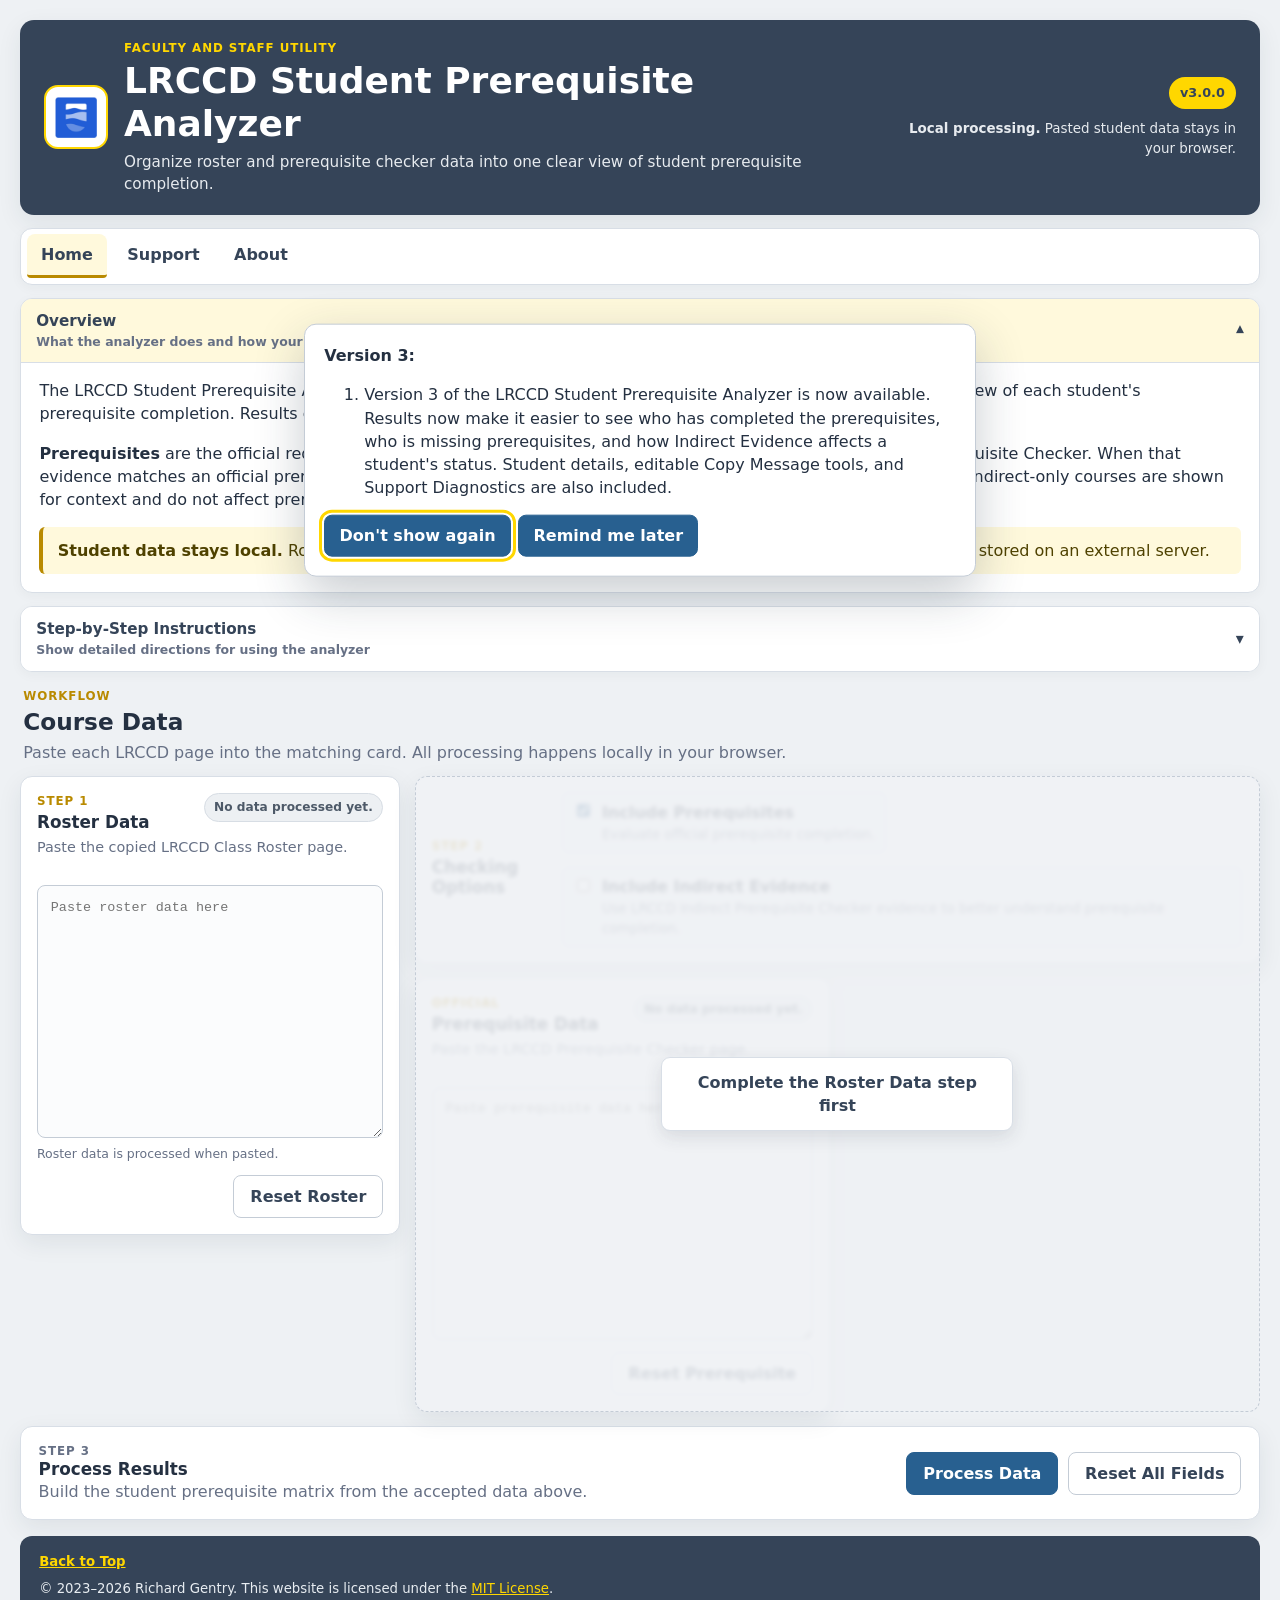
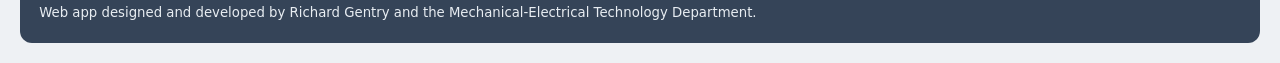
<file: index.html>
<!DOCTYPE html>
<html lang="en">
  <head>
    <title>LRCCD Student Prerequisite Analyzer</title>
      <meta name="description" content="Simplify the process of checking course prerequisites with the LRCCD Student Prerequisite Analyzer. Automate the task of organizing and tracking student prerequisites for clear and organized data.">
      <link rel="shortcut icon" href="img/favicon/favicon-32x32.png" />
      <link rel="icon" type="image/png" sizes="32x32" href="img/favicon/favicon-32x32.png">
      <link rel="icon" type="image/png" sizes="16x16" href="img/favicon/favicon-32x32.png">
      <link rel="apple-touch-icon" sizes="180x180" href="img/favicon/apple-touch-icon.png">
      <link rel="mask-icon" href="img/favicon/safari-pinned-tab.svg" color="#354458">
      <meta charset="UTF-8">
      <meta name="viewport" content="width=device-width, initial-scale=1">
      <link rel="stylesheet" href="styles.css">
      <link rel="manifest" href="manifest.json">
      <meta name="theme-color" content="#354458">
      <script type="text/javascript" src="js/xlsx/xlsx.full.min.js" defer></script>
      <script type="text/javascript" src="js/FileSaver.js" defer></script>
  </head>
  <body>
    <div class="app-shell">
      <header class="app-header">
        <div class="brand-block">
          <div class="brand-mark-wrap" aria-hidden="true">
            <img class="brand-mark" src="img/icons/icons-512.png" alt="">
          </div>
          <div class="brand-copy">
            <p class="eyebrow">Faculty and staff utility</p>
            <h1 id="top">LRCCD Student Prerequisite Analyzer</h1>
            <p class="app-subtitle">Organize roster and prerequisite checker data into one clear view of student prerequisite completion.</p>
          </div>
        </div>
        <div class="header-meta">
          <span id="buildBadge" class="build-badge">Version 3</span>
          <p class="privacy-note"><strong>Local processing.</strong> Pasted student data stays in your browser.</p>
        </div>
      </header>

      <section class="tabBar" aria-label="Application sections">
        <button class="tab-link active" data-tab="tabHome" aria-controls="tabHome" aria-pressed="true">Home</button>
        <button class="tab-link" data-tab="tabSupport" aria-controls="tabSupport" aria-pressed="false">Support</button>
        <button class="tab-link" data-tab="tabAbout" aria-controls="tabAbout" aria-pressed="false">About</button>
      </section>

      <main>
        <div class="tab-content">
          <section id="tabHome" class="tab-panel home-panel active">
            <details class="info-shade" open>
              <summary>
                <span>
                  <strong>Overview</strong>
                  <small>What the analyzer does and how your data is handled</small>
                </span>
              </summary>
              <div class="info-shade-content">
                <p>The LRCCD Student Prerequisite Analyzer organizes copied Class Roster and prerequisite checker data into a clear view of each student's prerequisite completion. Results can be reviewed in the browser and exported as XLSX, CSV, or ODS files.</p>
                <p><strong>Prerequisites</strong> are the official requirements for the class. <strong>Indirect Evidence</strong> comes from the LRCCD Indirect Prerequisite Checker. When that evidence matches an official prerequisite or its official former course number, it can satisfy that prerequisite. Other indirect-only courses are shown for context and do not affect prerequisite status.</p>
                <p class="workflow-note"><strong>Student data stays local.</strong> Roster and prerequisite information is processed in your browser and is not sent to or stored on an external server.</p>
              </div>
            </details>

            <details class="info-shade">
              <summary>
                <span>
                  <strong>Step-by-Step Instructions</strong>
                  <small>Show detailed directions for using the analyzer</small>
                </span>
              </summary>
              <div class="info-shade-content">
                <ol>
              <li>If you believe there is any data in the textboxes below, click <strong>Reset Roster</strong> or <strong>Reset All Fields</strong> in the Student Prerequisite Analyzer to clear existing data before proceeding.</li>
              <li>Log into the <a href="https://inside.losrios.edu/~intranet" target="_blank" rel="noopener noreferrer">Los Rios Intranet</a> (opens in a new tab).</li>
              <li>Select <strong>Online Grade Reporting and Class Rosters</strong> and click <strong>Go to Service</strong>.</li>
              <li>Select the desired roster and click <strong>Get Roster</strong>.</li>
              <li>Activate the page and copy its contents (Ctrl + A, Ctrl + C on Windows or Cmd + A, Cmd + C on Mac).</li>
              <li>Paste the copied data (Ctrl + V on Windows or Cmd + V on Mac) into the <strong>Roster Data</strong> textbox.</li>
            </ol>
            <p class="workflow-note"><strong>Start with the roster.</strong> Roster Data must be accepted before prerequisite or indirect checker data can be processed.</p>
            <ol start="7">
              <li>Choose whether you want to check Prerequisites, Indirect Evidence, or both.</li>
              <li>Back in the LRCCD roster, click on the <strong>Prereq Checker</strong> link.</li>
              <li>Activate the page and copy its contents (Ctrl + A, Ctrl + C on Windows or Cmd + A, Cmd + C on Mac).</li>
              <li>Paste the copied data (Ctrl + V on Windows or Cmd + V on Mac) into the <strong>Prerequisite Data</strong> textbox.</li>
              <li>If you also want to review indirect evidence, click the <strong>Indirect Prereq Checker</strong> link on the Prerequisite Checker page.</li>
              <li>Activate the page and copy its contents (Ctrl + A, Ctrl + C on Windows or Cmd + A, Cmd + C on Mac).</li>
              <li>Paste the copied data (Ctrl + V on Windows or Cmd + V on Mac) into the <strong>Indirect Evidence Data</strong> textbox.</li>
              <li>Click <strong>Process Data</strong> to view your organized student data.</li>
              <li>Use the class summary and filters to focus on students who are complete, missing prerequisites, or have Indirect Evidence.</li>
              <li>Select <strong>View</strong> for a student to see how each prerequisite was satisfied and any additional Indirect Evidence. Students missing prerequisites also have an editable <strong>Copy Message</strong> option.</li>
              <li>If you would like to save your data for later, scroll down to the <strong>Download</strong> section.</li>
              <li>Select your preferred file format from the dropdown menu.</li>
              <li>Click <strong>Download</strong> to save your processed data.</li>
            </ol>
              </div>
            </details>

            <section class="workspace" aria-labelledby="workspaceHeading">
          <div class="section-heading">
            <div>
              <p class="section-kicker">Workflow</p>
              <h2 id="workspaceHeading">Course Data</h2>
              <p>Paste each LRCCD page into the matching card. All processing happens locally in your browser.</p>
            </div>
          </div>

          <form>
            <fieldset class="data-fieldset">
              <legend class="sr-only">Course data inputs</legend>

              <div class="data-grid">
                <section id="rosterDataSection" class="data-card">
                  <div class="card-title-row">
                    <div>
                      <p class="card-kicker">Step 1</p>
                      <label for="rosterData"><h3>Roster Data</h3></label>
                    </div>
                    <span id="rosterStatus" class="status-indicator status-default" role="status" aria-live="polite">No data processed yet.</span>
                  </div>
                  <p class="card-help">Paste the copied LRCCD Class Roster page.</p>
                  <textarea id="rosterData" rows="12" placeholder="Paste roster data here" aria-describedby="rosterHelp"></textarea>
                  <p id="rosterHelp" class="input-note">Roster data is processed when pasted.</p>
                  <div class="card-actions">
                    <button id="resetRoster" type="button" class="buttonSecondary">Reset Roster</button>
                  </div>
                </section>

                <div id="prerequisiteContainer" class="prerequisite-shell">
                  <div id="disableUntilRosterAccepted" class="disabled">
                    <div id="overlayMessage">Complete the Roster Data step first</div>
                  </div>

                  <section id="prerequisiteOptionsSection" class="options-card" aria-labelledby="checkingOptionsHeading">
                    <div>
                      <p class="card-kicker">Step 2</p>
                      <h3 id="checkingOptionsHeading">Checking Options</h3>
                    </div>
                    <div class="option-list">
                      <label class="option-control" for="includeDirectPrerequisites">
                        <input type="checkbox" id="includeDirectPrerequisites" checked>
                        <span>
                          <strong>Include Prerequisites</strong>
                          <small>Evaluate official prerequisite completion.</small>
                        </span>
                      </label>
                      <label class="option-control" for="includeIndirectPrerequisites">
                        <input type="checkbox" id="includeIndirectPrerequisites">
                        <span>
                          <strong>Include Indirect Evidence</strong>
                          <small>Use LRCCD Indirect Prerequisite Checker evidence to better understand prerequisite completion.</small>
                        </span>
                      </label>
                    </div>
                  </section>

                  <div class="prerequisite-grid">
                    <section id="prerequisiteDataGroup" class="data-card tb_hidden">
                      <div class="card-title-row">
                        <div>
                          <p class="card-kicker">Official</p>
                          <label for="prerequisiteData"><h3>Prerequisite Data</h3></label>
                        </div>
                        <span id="prerequisiteStatus" class="status-indicator status-default" role="status" aria-live="polite">No data processed yet.</span>
                      </div>
                      <p class="card-help">Paste the LRCCD Prerequisite Checker page.</p>
                      <textarea id="prerequisiteData" rows="12" placeholder="Paste prerequisite data here"></textarea>
                      <div class="card-actions">
                        <button id="resetPrerequisite" type="button" class="buttonSecondary">Reset Prerequisite</button>
                      </div>
                    </section>

                    <section id="indirectPrerequisiteDataGroup" class="data-card tb_hidden">
                      <div class="card-title-row">
                        <div>
                          <p class="card-kicker">Informational</p>
                          <label for="indirectPrerequisiteData"><h3>Indirect Evidence Data</h3></label>
                        </div>
                        <span id="indirectPrerequisiteStatus" class="status-indicator status-default" role="status" aria-live="polite">No data processed yet.</span>
                      </div>
                      <p class="card-help">Paste the LRCCD Indirect Prerequisite Checker page. Evidence that matches a prerequisite or its official former course number can satisfy that prerequisite. Other indirect-only courses are shown for context and do not affect status.</p>
                      <textarea id="indirectPrerequisiteData" rows="12" placeholder="Paste indirect checker data here"></textarea>
                      <div class="card-actions">
                        <button id="resetIndirectPrerequisite" type="button" class="buttonSecondary">Reset Indirect Evidence</button>
                      </div>
                    </section>
                  </div>
                </div>
              </div>
            </fieldset>
          </form>

          <div class="action-bar">
            <div>
              <p class="card-kicker">Step 3</p>
              <h3>Process Results</h3>
              <p>Build the student prerequisite matrix from the accepted data above.</p>
            </div>
            <div class="action-buttons">
              <button id="submit" type="button" class="buttonPrimary">Process Data</button>
              <button id="resetAll" type="button" class="buttonSecondary">Reset All Fields</button>
            </div>
          </div>
        </section>

            <section id="tableContainer" class="results-card" aria-label="Processed prerequisite results">
          <section id="output">
            <!-- Parsed data will appear here -->
          </section>
          <div id="spreadsheetControls" class="download-bar">
            <div>
              <p class="card-kicker">Export</p>
              <h3>Download Results</h3>
            </div>
            <div class="download-controls">
              <label class="sr-only" for="formatSelect">Select spreadsheet format</label>
              <select id="formatSelect">
                <option value="">Pick a format</option>
                <option value="xlsx">XLSX</option>
                <option value="csv">CSV</option>
                <option value="ods">ODS</option>
              </select>
              <button id="downloadBtn" type="button" class="buttonPrimary">Download</button>
            </div>
          </div>
        </section>
          </section>

          <section id="tabSupport" class="tab-panel info-page">
            <div class="section-heading">
              <div>
                <p class="section-kicker">Help</p>
                <h2>Support</h2>
                <p>Contact information, troubleshooting tools, and diagnostic privacy details.</p>
              </div>
            </div>

            <details class="info-shade" open>
              <summary>
                <span>
                  <strong>Contact and Support</strong>
                  <small>Questions, suggestions, and problem reports</small>
                </span>
              </summary>
              <div class="info-shade-content">
                <p>For questions, suggestions, or problems, email Richard Gentry at <a href="mailto:gentryr@scc.losrios.edu">gentryr@scc.losrios.edu</a>.</p>
                <p>If something in the analyzer does not look right, include what you were trying to do and what you expected to happen.</p>
              </div>
            </details>

            <details class="info-shade">
              <summary>
                <span>
                  <strong>Support Diagnostics</strong>
                  <small>Create a privacy-safe report for technical problems</small>
                </span>
              </summary>
              <div class="info-shade-content">
                <p>If you are reporting a technical problem that cannot be reproduced locally, open <a href="./support.html">Support Diagnostics</a>, copy or download the report, and include it with your email.</p>
                <p>The report is designed to help troubleshoot browser, service-worker, cache, and application-state problems without including student records.</p>
              </div>
            </details>

            <details class="info-shade">
              <summary>
                <span>
                  <strong>What the Report Contains</strong>
                  <small>See what Support Diagnostics includes and excludes</small>
                </span>
              </summary>
              <div class="info-shade-content">
                <h3>Included</h3>
                <ul>
                  <li>Application version and expected cache information.</li>
                  <li>Browser, platform, language, viewport, and display information.</li>
                  <li>Service-worker registration and cache state.</li>
                  <li>Privacy-safe workflow state such as whether roster or prerequisite data was accepted and whether the Faculty or Admin source format was detected.</li>
                  <li>Recent privacy-safe diagnostic events.</li>
                </ul>
                <h3>Not Included</h3>
                <ul>
                  <li>Pasted roster or prerequisite text.</li>
                  <li>Student names or student IDs.</li>
                  <li>Course or professor information.</li>
                  <li>Prerequisite records or result-table contents.</li>
                </ul>
              </div>
            </details>
          </section>

          <section id="tabAbout" class="tab-panel info-page">
            <div class="section-heading">
              <div>
                <p class="section-kicker">Project</p>
                <h2>About</h2>
                <p>The people, history, design decisions, and maintenance behind the analyzer.</p>
              </div>
            </div>

            <details class="info-shade" open>
              <summary>
                <span>
                  <strong>About Richard Gentry</strong>
                  <small>Professor, department chair, and developer</small>
                </span>
              </summary>
              <div class="info-shade-content">
                <p>Richard Gentry is a professor and department chair in Mechanical-Electrical Technology at Sacramento City College. His work includes career technical education, curriculum and program development, workforce development, industry partnerships, and faculty leadership.</p>
                <p>His professional background includes technical and industrial work as well as teaching. Richard created and maintains the LRCCD Student Prerequisite Analyzer as part of his work supporting faculty and students at Sacramento City College and across the Los Rios Community College District.</p>
                <p class="about-links"><a href="https://scc.losrios.edu/about-us/contact-us/employee-directory/employee?id=0665185&amp;xid=x77327" target="_blank" rel="noopener noreferrer">Richard Gentry's Sacramento City College profile</a> <span aria-hidden="true">•</span> <a href="https://www.linkedin.com/in/richard-gentry-89214230/" target="_blank" rel="noopener noreferrer">Connect with Richard Gentry on LinkedIn</a></p>
              </div>
            </details>

            <details class="info-shade" open>
              <summary>
                <span>
                  <strong>Why This Exists</strong>
                  <small>How a personal spreadsheet became a faculty web application</small>
                </span>
              </summary>
              <div class="info-shade-content">
                <p>The LRCCD Student Prerequisite Analyzer began as a spreadsheet I created to make prerequisite tabulation easier for my own courses. As I revised that process for my own use, I started thinking about the faculty in my department doing the same work. At that point the question became broader: if my faculty needed a better way to work with this information, other faculty across LRCCD probably did too.</p>
                <p>A spreadsheet was not the right solution for broader use. I also did not have access to a district application server, and any solution handling student-record information needed to protect that data. The analyzer was therefore built as a browser-based application that processes roster and prerequisite information locally rather than transmitting student data to an external server.</p>
              </div>
            </details>

            <details class="info-shade" open>
              <summary>
                <span>
                  <strong>About the LRCCD Student Prerequisite Analyzer</strong>
                  <small>Purpose, design, and privacy</small>
                </span>
              </summary>
              <div class="info-shade-content">
                <p>The LRCCD Student Prerequisite Analyzer is a client-side faculty and staff utility for organizing Class Roster, Prerequisite Checker, and Indirect Prerequisite Checker data into a single prerequisite-completion view.</p>
                <p>The application supports separate Faculty and Admin source formats, reconciles current and official former course numbers, keeps indirect-only evidence separate from official prerequisite status, and provides browser results, student detail, editable Copy Message tools, and spreadsheet exports.</p>
                <p>All roster and prerequisite processing occurs locally in the browser. The application does not require a server-side student database and does not transmit pasted student data to an external server.</p>
                <p>The project is licensed under the <a href="LICENSE.txt">MIT License</a>.</p>
              </div>
            </details>

            <details class="info-shade">
              <summary>
                <span>
                  <strong>Version 3</strong>
                  <small>Current release changes</small>
                </span>
              </summary>
              <div class="info-shade-content">
                <h3>3.0.0</h3>
            <ul>
              <li>Rebuilt roster, Prerequisite Checker, and Indirect Prerequisite Checker parsing around separate Faculty and Admin source formats.</li>
              <li>Added fail-closed parser behavior so unrecognized LRCCD structure is not mistaken for valid empty prerequisite data.</li>
              <li>Recognized Prerequisite Checker pages with no listed courses now ask the user to confirm the valid empty result instead of blocking the workflow.</li>
              <li>Added Common Course Numbering support, including values such as <code>STAT C1000</code>, and safer handling of unsupported prerequisite course blocks.</li>
              <li>Current and former course numbers are preserved together in output headers, and official former numbers reconcile legacy Indirect headings without creating duplicate prerequisite columns.</li>
              <li>Only official prerequisite columns affect student status. Indirect-only courses are labeled as Indirect Evidence, remain informational, and do not count for or against the student.</li>
              <li>Added sanitized regression tests and a unified parser test dashboard.</li>
              <li>Replaced paste timing delays with direct clipboard capture.</li>
              <li>Improved keyboard and dialog accessibility.</li>
              <li>Escaped LRCCD-derived values before inserting them into generated HTML or dialog markup.</li>
              <li>Improved PWA cache isolation and development-build identification.</li>
              <li>Refreshed the interface with a wider workspace, card-based data entry, compact status badges, clearer results hierarchy, and stronger separation between prerequisites and indirect evidence.</li>
              <li>Added an explicit per-student results status so users can quickly see whether all official prerequisites are complete or how many remain missing.</li>
              <li>Added a compact class summary and filters for All, Complete, Missing Prerequisites, and Has Indirect Evidence.</li>
              <li>Added per-student detail views showing each prerequisite, whether it is missing or complete, and whether completion is listed in the Prerequisite Checker or supported by Indirect Prerequisite Checker evidence.</li>
              <li>Added an editable per-student Copy Message for students missing official prerequisites. Indirect-only evidence is never presented as a missing prerequisite.</li>
              <li>Added a privacy-safe Support Diagnostics page that captures browser, PWA/cache, application-state, and recent event information without including student or pasted LRCCD data.</li>
              <li>Streamlined support and feedback to email, with Support Diagnostics available when a problem cannot be reproduced locally.</li>
              <li>Standardized faculty-facing language around Prerequisites and Indirect Evidence, clarified when Indirect Prerequisite Checker evidence can satisfy a prerequisite, and simplified student-detail explanations.</li>
              <li>Centralized per-student result calculations in a shared results model used by the table, filters, student detail, Copy Message workflow, and spreadsheet exports.</li>
              <li>Expanded regression coverage to include the results model, Copy Message generation, submission workflow rules, and diagnostics privacy safeguards.</li>
              <li>Consolidated startup notices onto the shared accessible dialog system and hardened unexpected application-error reporting for Support Diagnostics.</li>
              <li>Centralized runtime version, build, and cache metadata to reduce release-maintenance drift.</li>
              <li>Added wide-table support with horizontal scrolling, sticky Student ID and Student Name columns, and overflow-aware scroll controls for classes with many prerequisite columns.</li>
              <li>Reorganized the interface around Home, Support, and About. Home keeps the analyzer workflow as the main view with an expanded Overview and collapsed Step-by-Step Instructions, while Support and About use collapsible sections for secondary information.</li>
              <li>Added the same official prerequisite status to XLSX, CSV, and ODS exports for consistency with the browser results.</li>
              <li>When Indirect Evidence is selected but left empty, users with valid prerequisite data can explicitly continue without it. Pasted Indirect data that fails parsing still requires review.</li>
              <li>Updated the startup notice for the Version 3 production release.</li>
            </ul>
              </div>
            </details>

            <details class="info-shade">
              <summary>
                <span>
                  <strong>Roadmap and Maintenance</strong>
                  <small>Release readiness and ongoing maintenance</small>
                </span>
              </summary>
              <div class="info-shade-content">
                <h3>Future Development</h3>
            <ul>
              <li><strong>Authorized Encrypted Diagnostics:</strong> Explore an optional support mode for difficult-to-reproduce problems that can generate a locally encrypted diagnostic package. Normal diagnostics would remain privacy-safe and available to everyone. More detailed or source-inclusive reporting would require explicit authorization and user confirmation, with the package encrypted before leaving the user's computer.</li>
            </ul>

            <h3>Ongoing Maintenance</h3>
            <ul>
              <li><strong>Continuous:</strong> Validate Faculty and Admin source formats as LRCCD pages change and add sanitized regression fixtures for newly observed variations.</li>
              <li><strong>Continuous:</strong> Maintain regression coverage for parsers, result modeling, workflow behavior, diagnostics privacy, and wide-table support.</li>
              <li><strong>Continuous:</strong> Refine instructions, error handling, accessibility, and workflow guidance based on real use and faculty feedback.</li>
            </ul>
              </div>
            </details>

            <details class="info-shade">
              <summary>
                <span>
                  <strong>Version History</strong>
                  <small>Earlier releases and changes</small>
                </span>
              </summary>
              <div class="info-shade-content version-history">
                <h3>2.1.5</h3>
            <ul>
              <li>Stabilized Class Roster parsing after recent LRCCD formatting changes affected both faculty and admin roster outputs.</li>
              <li>Corrected roster section scanning to reliably stop before Dropped Students and Permission Numbers, preventing non-student data from being misinterpreted.</li>
            </ul>
            <h3>2.1.4</h3>
            <ul>
              <li>Fixed direct prerequisite parsing after LRCCD removed colons from course section headers in the Prerequisite Checker output.</li>
              <li>Resolved an admin-roster edge case where extra blank lines before section headers caused prerequisite sections to display as generic <code>Section_#</code> labels.</li>
            </ul>
            <h3>2.1.3</h3>
            <ul>
              <li>Updated roster parsing to handle LRCCD roster format changes introduced in September 2025.</li>
              <li>Improved robustness around header variants and extra whitespace in copied rosters.</li>
              <li>General cleanup and minor messaging tweaks in the login notices.</li>
            </ul>
            <h3>2.1.2</h3>
            <ul>
              <li>Resolved an issue where 'null' values in indirect prerequisite data caused unexpected behaviour during data parsing. The data parsing function now correctly handles 'null' values and provides a robust comparison with the roster data.</li>
              <li>Eliminated unnecessary console logs from the 'parseIndirectClassData' function, leading to cleaner code and improved performance.</li>
              <li>Improved error handling in indirect prerequisite data parsing to provide more insightful and useful error messages for developers.</li>
              <li>Modified the messaging in 'parseIndirectClassData' function to better inform the user about the specific data checker detected in the prerequisite data, thus improving the user's understanding of the data parsing process.</li>
              <li>Persisted with code optimization efforts and cleanup to continue enhancing system performance and maintainability.</li>
            </ul>
            <h3>2.1.1</h3>
            <ul>
              <li>Fixed an issue that prevented the downloading of spreadsheets, restoring this key functionality for users.</li>
              <li>Refined the message display system to ensure that notifications are presented in a clearer, more user-friendly way. This includes presenting new messages in an ordered list and ensuring old messages do not reappear if they've already been acknowledged.</li>
              <li>Introduced an enhanced system for message storage, making sure that new and old messages are managed separately and efficiently.</li>
              <li>Continued work on code optimization and cleanup to enhance system performance and maintainability.</li>
            </ul>
            <h3>2.1.0</h3>
            <ul>
              <li>Introduced a notification system to inform users of important updates and known issues.</li>
              <li>The notification system uses local storage to remember user preferences for each message and to prevent repeated messages. Messages can be configured to reappear after a certain number of days.</li>
              <li>Improved the user experience by presenting all new messages together in a single dialog box, each remembered separately for future notifications.</li>
              <li>Enhanced the dialog system to allow more flexible messages, including different responses to messages and the use of HTML tags in message text.</li>
              <li>Added a default message header to the notification system to help identify system status messages, improving clarity for the users.</li>
              <li>Added functionality to allow notifications to be easily turned off when not needed, improving system efficiency and user experience.</li>
              <li>Continued to optimize and clean up code for enhanced performance and maintainability.</li>
            </ul>
            <h3>2.0.0</h3>
            <ul>
              <li>Added capability for Indirect Prerequisite checking in addition to Direct Prerequisites, greatly extending the functionality of the application.</li>
              <li>Significantly updated the user interface and user experience with clearer instructions and intuitive error messages.</li>
              <li>Introduced checkboxes for the selection of Direct and Indirect prerequisites, providing the user with more control over the data verification process.</li>
              <li>Enhanced error handling mechanisms during data parsing and processing for more robust application performance.</li>
              <li>Improved the parsing logic and paste handlers to efficiently handle both Direct and Indirect prerequisites data.</li>
              <li>Optimized the HTML table and spreadsheet generation to handle both Direct and Indirect prerequisites data, providing the user with comprehensive data reports.</li>
              <li>Implemented detailed logging for better debugging and error tracing, enabling more efficient troubleshooting and maintenance.</li>
              <li>General code cleanup and optimization, improving the overall performance and readability of the codebase.</li>
            </ul>
            <h3>1.0.0</h3>
            <ul>
              <li>Implemented the Indirect Prerequisite Checker functionality.</li>
              <li>Refactored and improved the parsing logic to handle direct and indirect prerequisites data.</li>
              <li>Updated the paste handlers to handle direct and indirect prerequisites data.</li>
              <li>Improved error handling during data parsing and processing.</li>
              <li>Refactored the HTML table and spreadsheet generation to support both direct and indirect prerequisites data.</li>
              <li>Improved the user interface and user experience, providing clearer instructions and error messages.</li>
              <li>Enhanced the performance by optimizing the data processing flow.</li>
              <li>Implemented logging for better debugging and error tracing.</li>
              <li>General code cleanup and optimization.</li>
            </ul>
            <h3>0.9.0</h3>
            <ul>
                <li>Improved the user interface with a more aesthetic design, better readability, and enhanced accessibility. </li>
                <li>Added an open-source MIT license.</li>
                <li>Optimized the layout of the main page for better readability and accessibility.</li>
                <li>Updated sections to be hidden until specific actions are performed, improving user experience.</li>
                <li>Improved the download button visibility to enhance the user workflow.</li>
                <li>Redesigned navigation tabs with new color coding for better visual feedback and user experience.</li>
                <li>Updated version display in the footer.</li>
            </ul>
            <h3>0.8.9</h3>
            <ul>
                <li>Implemented responsive design for navigation tabs.</li>
            </ul>
            <h3>0.8.5</h3>
            <ul>
                <li>Updated user interface with CSS improvements for accessibility and responsiveness.</li>
                <li>Added animation to the error dialog box for a better user experience.</li>
            </ul>
            <h3>0.8.2</h3>
            <ul>
              <li>General code cleanup and optimization.</li>    
            </ul>
            <h3>0.8.0</h3>
            <ul>
              <li>Final adjustments and overall testing for PWA functionality.</li>
              <li>Completed service worker optimization and caching improvements.</li>
            </ul>

            <h3>0.7.9</h3>
            <ul>
              <li>Added images/icons for PWA manifest.</li>
              <li>Added theme color to manifest and to the meta tag in HTML.</li>
            </ul>

            <h3>0.7.8</h3>
            <ul>
              <li>Updated the manifest file with correct information and necessary fields.</li>
            </ul>

            <h3>0.7.7</h3>
            <ul>
              <li>Fixed issues with service worker registration and caching strategy.</li>
            </ul>

            <h3>0.7.6</h3>
            <ul>
              <li>Addressed caching issues, making sure all required files are cached.</li>
            </ul>

            <h3>0.7.5</h3>
            <ul>
              <li>Implemented service worker with fetch event listeners for offline support.</li>
            </ul>

            <h3>0.7.4</h3>
            <ul>
              <li>Created service worker for the application and registered it in the main JavaScript file.</li>
            </ul>

            <h3>0.7.3</h3>
            <ul>
              <li>Added basic structure for the service worker file (service-worker.js).</li>
            </ul>

            <h3>0.7.2</h3>
            <ul>
              <li>Configured the web app manifest file (manifest.json) with initial settings.</li>
            </ul>

            <h3>0.7.1</h3>
            <ul>
              <li>Set up the basic structure for the PWA including the addition of the manifest file in the HTML file.</li>
            </ul>
            <h3>0.7.0</h3>
            <ul>
                <li>Minor code cleanup and formatting improvements.</li>
            </ul>

            <h3>0.6.9</h3>
            <ul>
                <li>Modified the file name of the generated spreadsheet to include the course name, LEC number (preferred), LAB number, and the current date (in the format of year-month-day).</li>
            </ul>

            <h3>0.6.8</h3>
            <ul>
                <li>Updated the code to display the course, professor, LEC number, and LAB number at the top of each spreadsheet.</li>
                <li>Added a blank line between the header information and the student roster table.</li>
            </ul>

            <h3>0.6.7</h3>
            <ul>
                <li>Fixed a bug in the scrolling functionality by ensuring the DOM is fully loaded before attaching event listeners.</li>
            </ul>

            <h3>0.6.6</h3>
            <ul>
                <li>Added smooth scrolling to the download button after processing the data.</li>
            </ul>

            <h3>0.6.5</h3>
            <ul>
                <li>Improved table layout and styles for better readability.</li>
                <li>Added color-coding to the table rows for easier data interpretation.</li>
                <li>Added support for generating spreadsheet files in multiple formats (xlsx, csv, ods).</li>
                <li>Added a dropdown menu to select the desired file format.</li>
                <li>Implemented the generateSpreadsheetFile function to handle the file generation based on the selected format.</li>
                <li>Modified the generateSelectedSpreadsheetFile function to retrieve the selected format from the dropdown and call the main function with the appropriate parameters.</li>
            </ul>
            <h3>0.5.1</h3>
            <ul>
                <li>Public Release</li>
                <ul>
                    <li>Fixed a parsing error from Firefox including extra white spaces</li>
                </ul>
            </ul>
            <h3>0.5.0</h3>
            <ul>
                <li>Public Release</li>
                <ul>
                    <li>All major functionality should be working.</li>
                    <li>More user testing is needed.</li>
                    <li>Minor error - Table is being generated even when prerequisites are not present. Instead a pop-up should be shown letting user know that the prerequisite data could not be found.</li>
                </ul>
            </ul>
              </div>
            </details>
          </section>
        </div>
      </main>

      <footer>
        <a href="#top" class="back-to-top">Back to Top</a>
        <p>&copy; 2023–2026 Richard Gentry. This website is licensed under the <a href="LICENSE.txt">MIT License</a>.</p>
        <p>Web app designed and developed by Richard Gentry and the Mechanical-Electrical Technology Department.</p>
      </footer>
    </div>

    <script type="module" src="main.js" defer></script>
    <script>
      const tabLinks = document.querySelectorAll('.tab-link');
      const tabPanels = document.querySelectorAll('.tab-panel');

      tabLinks.forEach((link) => {
        link.addEventListener('click', (event) => {
          event.preventDefault();

          const tabId = link.getAttribute('data-tab');
          const activeTabPanel = document.getElementById(tabId);

          if (!activeTabPanel) {
            return;
          }

          tabLinks.forEach((tabLink) => {
            const isActive = tabLink === link;
            tabLink.classList.toggle('active', isActive);
            tabLink.setAttribute(
              'aria-pressed',
              isActive ? 'true' : 'false'
            );
          });

          tabPanels.forEach((panel) => {
            panel.classList.toggle('active', panel === activeTabPanel);
          });
        });
      });
    </script>
  </body>
</html>
</file>
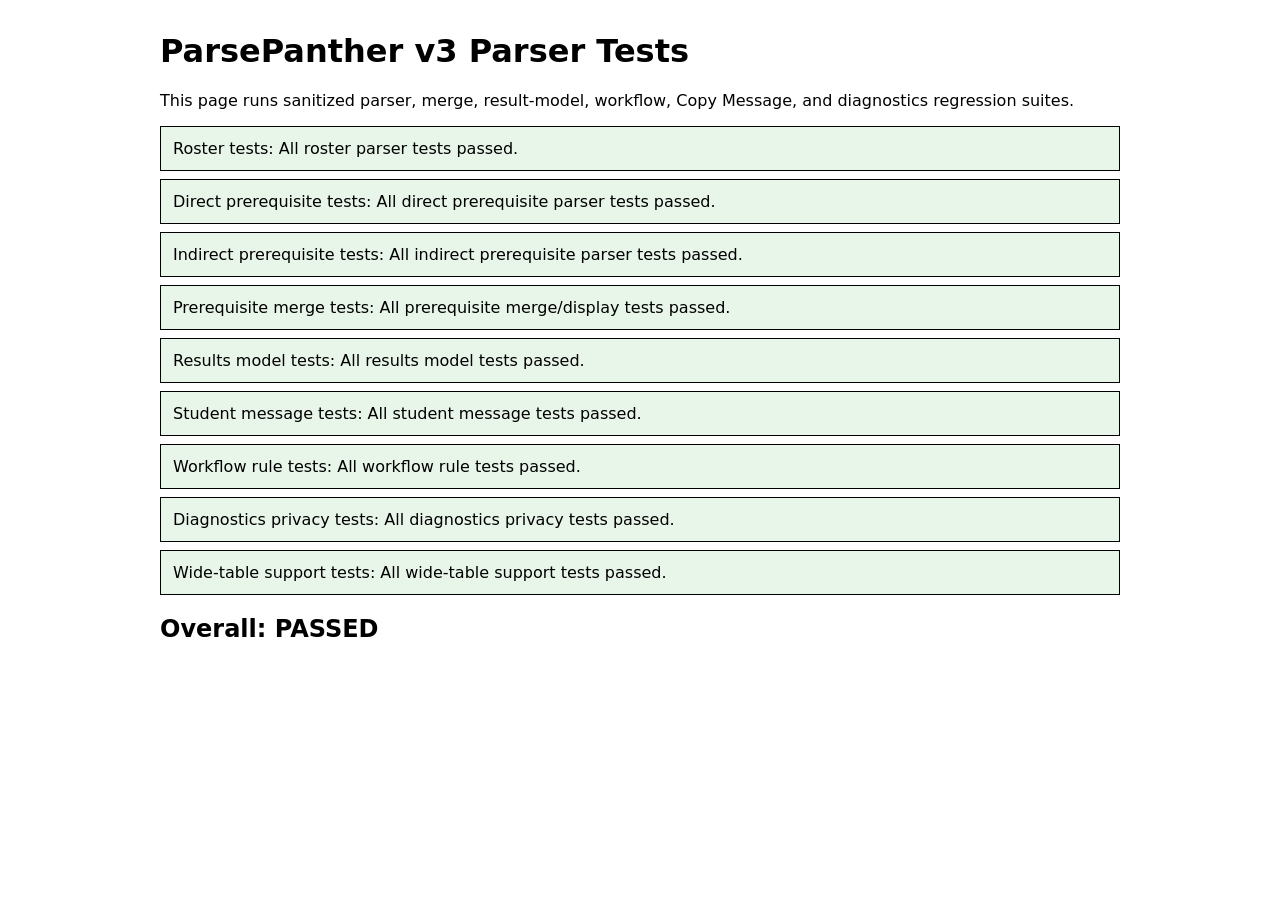
<file: tests/index.html>
<!doctype html>
<html lang="en">
<head>
  <meta charset="utf-8">
  <meta name="viewport" content="width=device-width, initial-scale=1">
  <title>ParsePanther v3 Parser Tests</title>
  <style>
    body {
      font-family: system-ui, sans-serif;
      max-width: 60rem;
      margin: 2rem auto;
      padding: 0 1rem;
    }

    .test-result {
      padding: 0.75rem;
      margin: 0.5rem 0;
      border: 1px solid currentColor;
    }

    [data-status="passed"] {
      background: #e8f5e9;
    }

    [data-status="failed"] {
      background: #ffebee;
    }

    iframe {
      position: absolute;
      width: 1px;
      height: 1px;
      border: 0;
      clip: rect(0 0 0 0);
      overflow: hidden;
    }
  </style>
</head>
<body>
  <main>
    <h1>ParsePanther v3 Parser Tests</h1>
    <p>This page runs sanitized parser, merge, result-model, workflow, Copy Message, and diagnostics regression suites.</p>

    <div id="rosterResult" class="test-result">Roster tests: running...</div>
    <div id="directResult" class="test-result">Direct prerequisite tests: running...</div>
    <div id="indirectResult" class="test-result">Indirect prerequisite tests: running...</div>
    <div id="mergeResult" class="test-result">Prerequisite merge tests: running...</div>
    <div id="resultsModelResult" class="test-result">Results model tests: running...</div>
    <div id="studentMessageResult" class="test-result">Student message tests: running...</div>
    <div id="workflowRulesResult" class="test-result">Workflow rule tests: running...</div>
    <div id="diagnosticsResult" class="test-result">Diagnostics privacy tests: running...</div>
    <div id="wideTableResult" class="test-result">Wide-table support tests: running...</div>

    <h2 id="overallResult">Overall: running...</h2>

    <iframe id="rosterFrame" src="./rosterParserTests.html" title="Roster parser tests"></iframe>
    <iframe id="directFrame" src="./directPrerequisiteParserTests.html" title="Direct prerequisite parser tests"></iframe>
    <iframe id="indirectFrame" src="./indirectPrerequisiteParserTests.html" title="Indirect prerequisite parser tests"></iframe>
    <iframe id="mergeFrame" src="./prerequisiteDataUtilsTests.html" title="Prerequisite merge tests"></iframe>
    <iframe id="resultsModelFrame" src="./resultsModelTests.html" title="Results model tests"></iframe>
    <iframe id="studentMessageFrame" src="./studentMessageTests.html" title="Student message tests"></iframe>
    <iframe id="workflowRulesFrame" src="./workflowRulesTests.html" title="Workflow rule tests"></iframe>
    <iframe id="diagnosticsFrame" src="./diagnosticsTests.html" title="Diagnostics privacy tests"></iframe>
    <iframe id="wideTableFrame" src="./wideTableSupportTests.html" title="Wide-table support tests"></iframe>
  </main>

  <script>
    const suites = [
      { frame: 'rosterFrame', output: 'rosterResult', label: 'Roster tests' },
      { frame: 'directFrame', output: 'directResult', label: 'Direct prerequisite tests' },
      { frame: 'indirectFrame', output: 'indirectResult', label: 'Indirect prerequisite tests' },
      { frame: 'mergeFrame', output: 'mergeResult', label: 'Prerequisite merge tests' },
      { frame: 'resultsModelFrame', output: 'resultsModelResult', label: 'Results model tests' },
      { frame: 'studentMessageFrame', output: 'studentMessageResult', label: 'Student message tests' },
      { frame: 'workflowRulesFrame', output: 'workflowRulesResult', label: 'Workflow rule tests' },
      { frame: 'diagnosticsFrame', output: 'diagnosticsResult', label: 'Diagnostics privacy tests' },
      { frame: 'wideTableFrame', output: 'wideTableResult', label: 'Wide-table support tests' },
    ];

    function readSuite(suite) {
      const frame = document.getElementById(suite.frame);
      const result = frame.contentDocument?.getElementById('testResults');

      if (!result?.dataset.status) {
        return null;
      }

      const output = document.getElementById(suite.output);
      output.textContent = `${suite.label}: ${result.textContent}`;
      output.dataset.status = result.dataset.status;

      return result.dataset.status;
    }

    function updateOverall() {
      const statuses = suites.map(readSuite);

      if (statuses.some((status) => status === 'failed')) {
        document.getElementById('overallResult').textContent = 'Overall: FAILED';
        return;
      }

      if (statuses.every((status) => status === 'passed')) {
        document.getElementById('overallResult').textContent = 'Overall: PASSED';
        return;
      }

      setTimeout(updateOverall, 50);
    }

    window.addEventListener('load', updateOverall);
  </script>
</body>
</html>
</file>
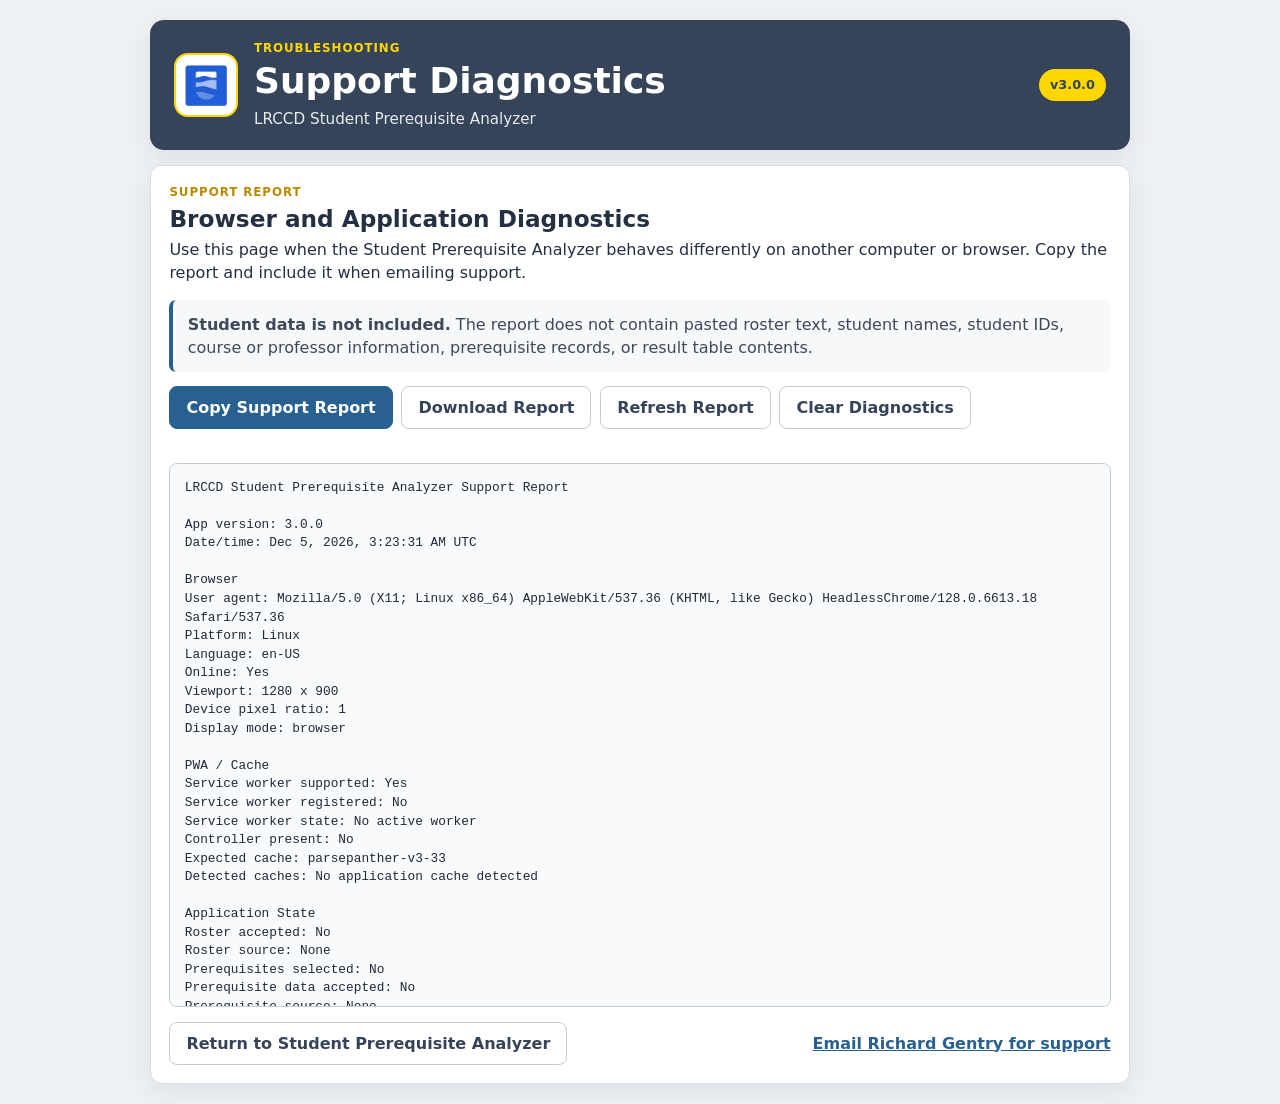
<file: support.html>
<!DOCTYPE html>
<html lang="en">
  <head>
    <title>Support Diagnostics | LRCCD Student Prerequisite Analyzer</title>
    <meta name="description" content="Privacy-safe browser and application diagnostics for the LRCCD Student Prerequisite Analyzer.">
    <link rel="shortcut icon" href="img/favicon/favicon-32x32.png">
    <link rel="icon" type="image/png" sizes="32x32" href="img/favicon/favicon-32x32.png">
    <meta charset="UTF-8">
    <meta name="viewport" content="width=device-width, initial-scale=1">
    <meta name="theme-color" content="#354458">
    <link rel="stylesheet" href="styles.css">
  </head>
  <body>
    <div class="app-shell support-shell">
      <header class="app-header">
        <div class="brand-block">
          <div class="brand-mark-wrap" aria-hidden="true">
            <img class="brand-mark" src="img/icons/icons-512.png" alt="">
          </div>
          <div class="brand-copy">
            <p class="eyebrow">Troubleshooting</p>
            <h1>Support Diagnostics</h1>
            <p class="app-subtitle">LRCCD Student Prerequisite Analyzer</p>
          </div>
        </div>
        <div class="header-meta">
          <span id="buildBadge" class="build-badge">Version 3</span>
        </div>
      </header>

      <main class="support-main">
        <section class="support-card" aria-labelledby="supportHeading">
          <p class="section-kicker">Support Report</p>
          <h2 id="supportHeading">Browser and Application Diagnostics</h2>
          <p>
            Use this page when the Student Prerequisite Analyzer behaves differently
            on another computer or browser. Copy the report and include it when
            emailing support.
          </p>

          <div class="support-privacy-note">
            <strong>Student data is not included.</strong>
            The report does not contain pasted roster text, student names, student
            IDs, course or professor information, prerequisite records, or result
            table contents.
          </div>

          <div class="support-actions">
            <button id="copySupportReport" type="button" class="buttonPrimary">Copy Support Report</button>
            <button id="downloadSupportReport" type="button" class="buttonSecondary">Download Report</button>
            <button id="refreshSupportReport" type="button" class="buttonSecondary">Refresh Report</button>
            <button id="clearSupportDiagnostics" type="button" class="buttonSecondary">Clear Diagnostics</button>
          </div>

          <p id="supportActionStatus" class="support-action-status" role="status" aria-live="polite"></p>

          <pre id="supportReport" class="support-report" tabindex="0">Building support report...</pre>

          <div class="support-footer-actions">
            <a class="buttonSecondary support-link-button" href="./index.html">Return to Student Prerequisite Analyzer</a>
            <a class="support-email-link" href="mailto:gentryr@scc.losrios.edu">Email Richard Gentry for support</a>
          </div>
        </section>
      </main>
    </div>

    <script type="module" src="support.js"></script>
  </body>
</html>
</file>
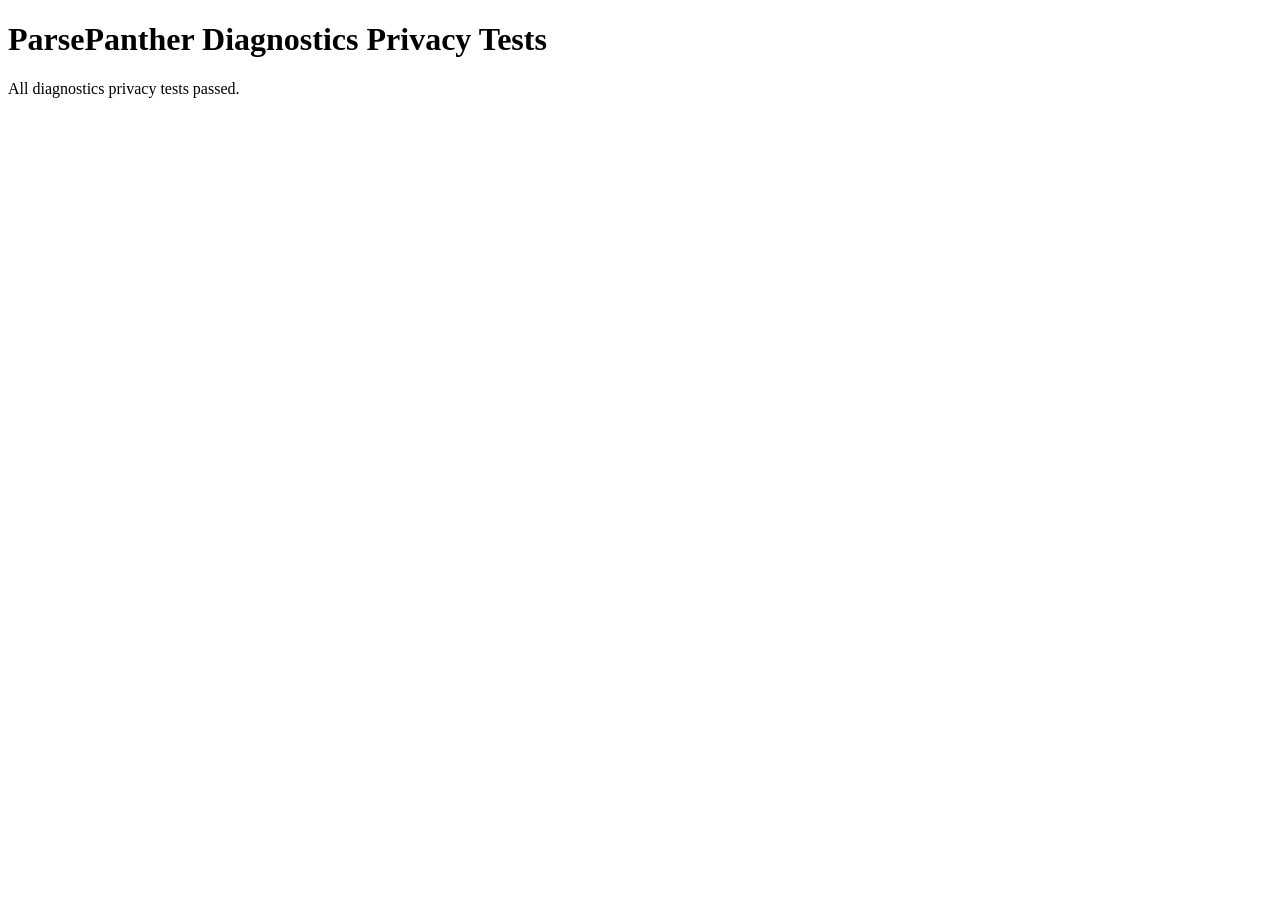
<file: tests/diagnosticsTests.html>
<!doctype html>
<html lang="en">
<head>
  <meta charset="utf-8">
  <meta name="viewport" content="width=device-width, initial-scale=1">
  <title>ParsePanther Diagnostics Privacy Tests</title>
</head>
<body>
  <main>
    <h1>ParsePanther Diagnostics Privacy Tests</h1>
    <p id="testResults">Running diagnostics privacy tests...</p>
  </main>
  <script type="module" src="./diagnosticsTests.js"></script>
</body>
</html>
</file>
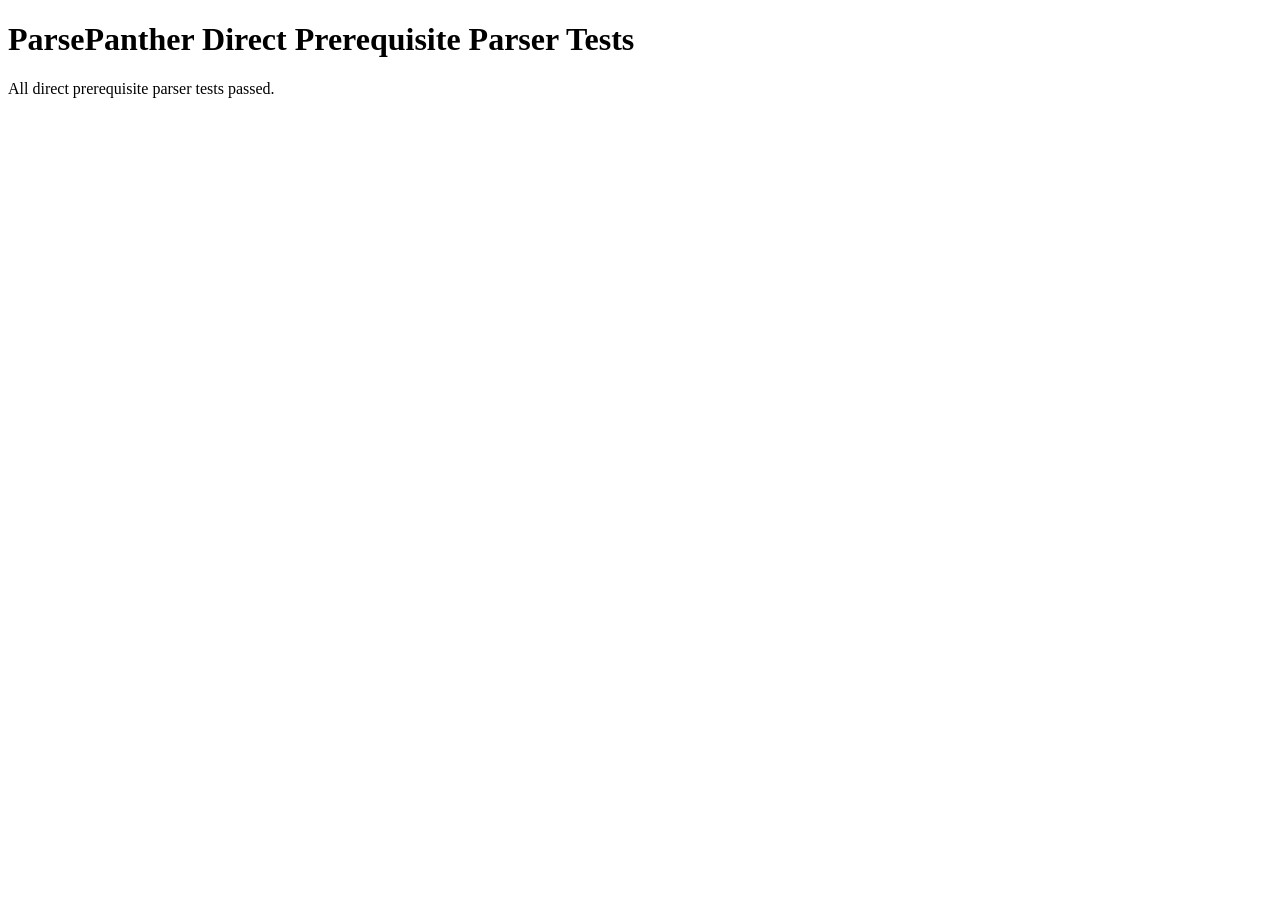
<file: tests/directPrerequisiteParserTests.html>
<!doctype html>
<html lang="en">
<head>
  <meta charset="utf-8">
  <meta name="viewport" content="width=device-width, initial-scale=1">
  <title>ParsePanther Direct Prerequisite Parser Tests</title>
</head>
<body>
  <main>
    <h1>ParsePanther Direct Prerequisite Parser Tests</h1>
    <p id="testResults">Running direct prerequisite parser tests...</p>
  </main>
  <script type="module" src="./directPrerequisiteParserTests.js"></script>
</body>
</html>
</file>
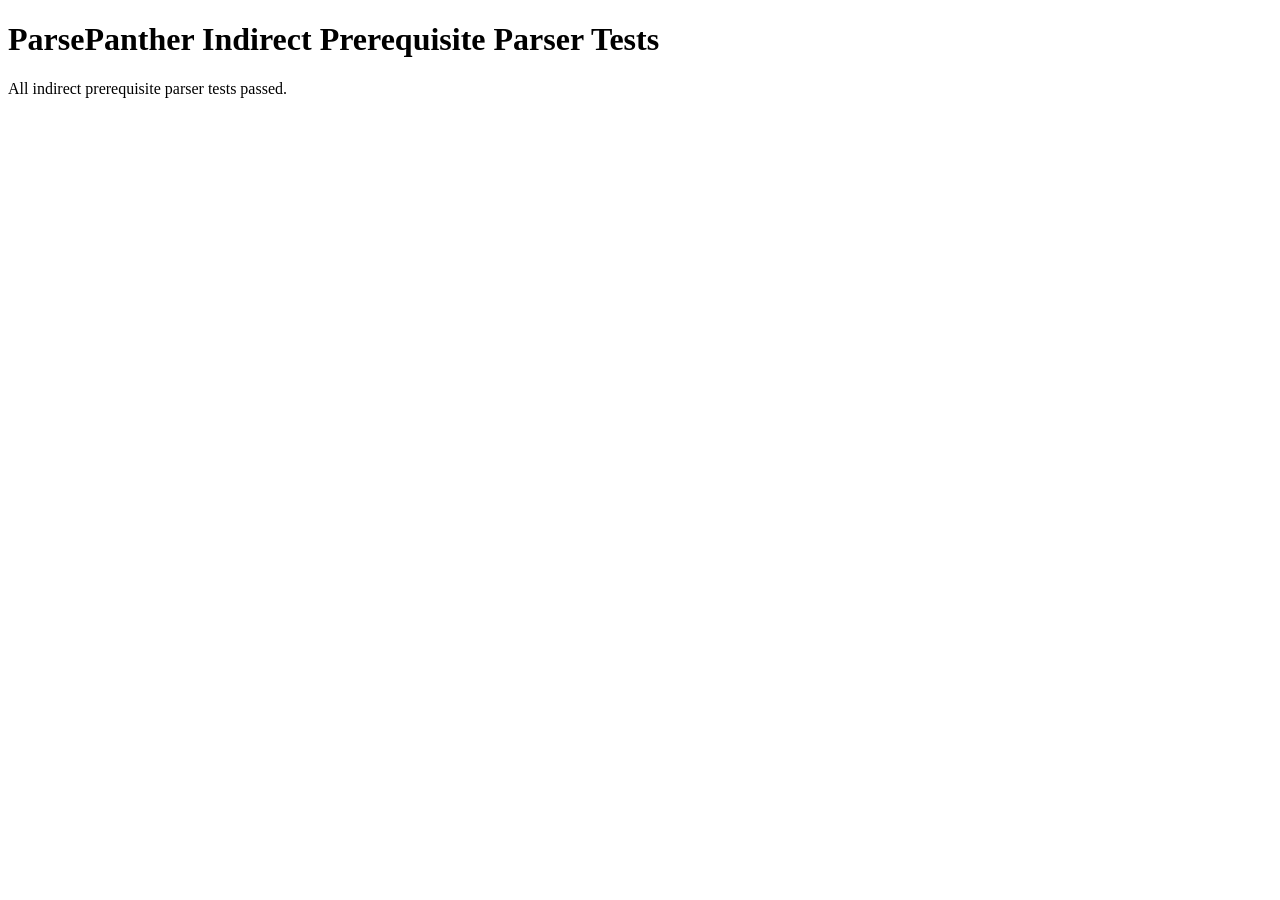
<file: tests/indirectPrerequisiteParserTests.html>
<!doctype html>
<html lang="en">
<head>
  <meta charset="utf-8">
  <meta name="viewport" content="width=device-width, initial-scale=1">
  <title>ParsePanther Indirect Prerequisite Parser Tests</title>
</head>
<body>
  <main>
    <h1>ParsePanther Indirect Prerequisite Parser Tests</h1>
    <p id="testResults">Running indirect prerequisite parser tests...</p>
  </main>
  <script type="module" src="./indirectPrerequisiteParserTests.js"></script>
</body>
</html>
</file>
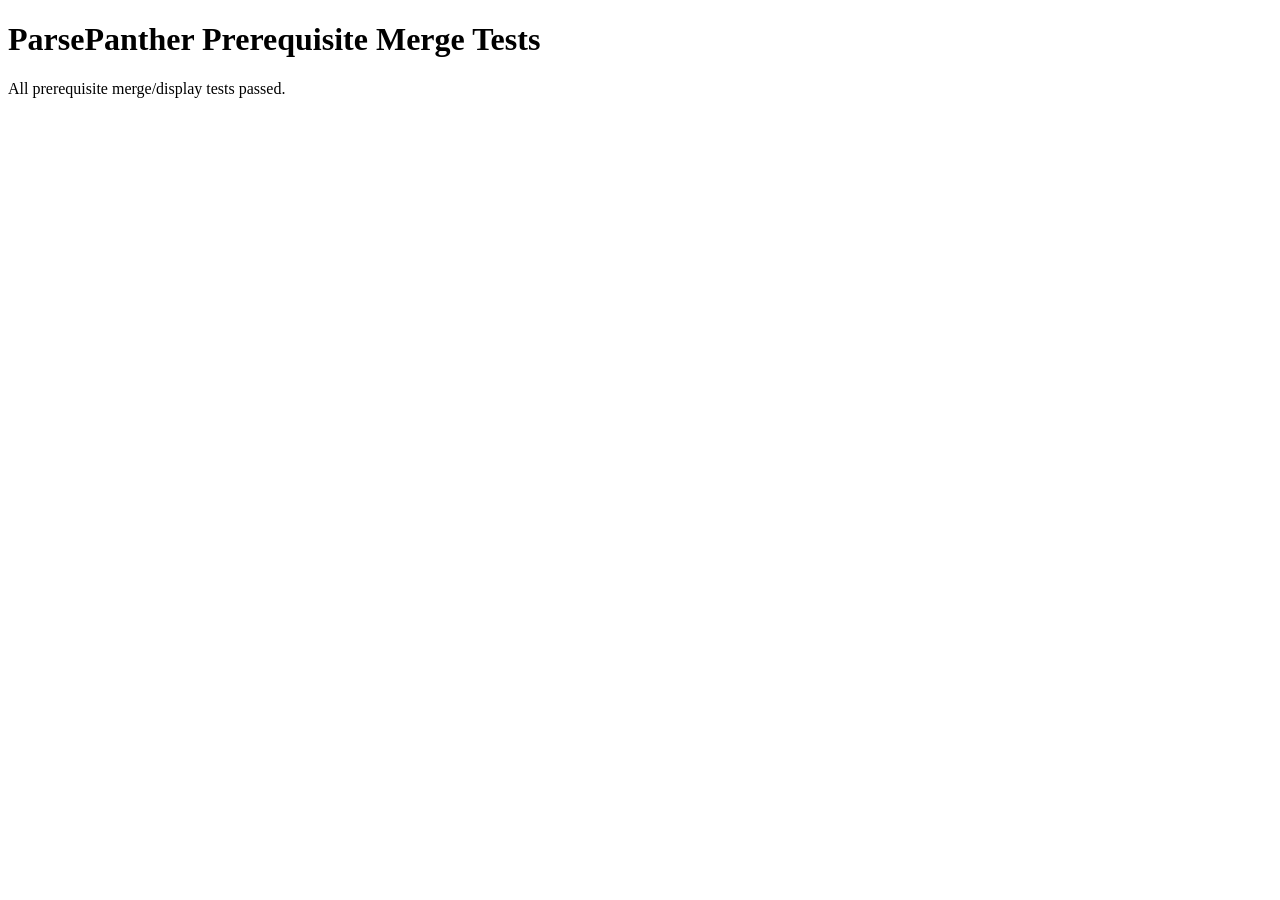
<file: tests/prerequisiteDataUtilsTests.html>
<!doctype html>
<html lang="en">
<head>
  <meta charset="utf-8">
  <meta name="viewport" content="width=device-width, initial-scale=1">
  <title>ParsePanther Prerequisite Merge Tests</title>
</head>
<body>
  <main>
    <h1>ParsePanther Prerequisite Merge Tests</h1>
    <p id="testResults">Running prerequisite merge/display tests...</p>
  </main>
  <script type="module" src="./prerequisiteDataUtilsTests.js"></script>
</body>
</html>
</file>
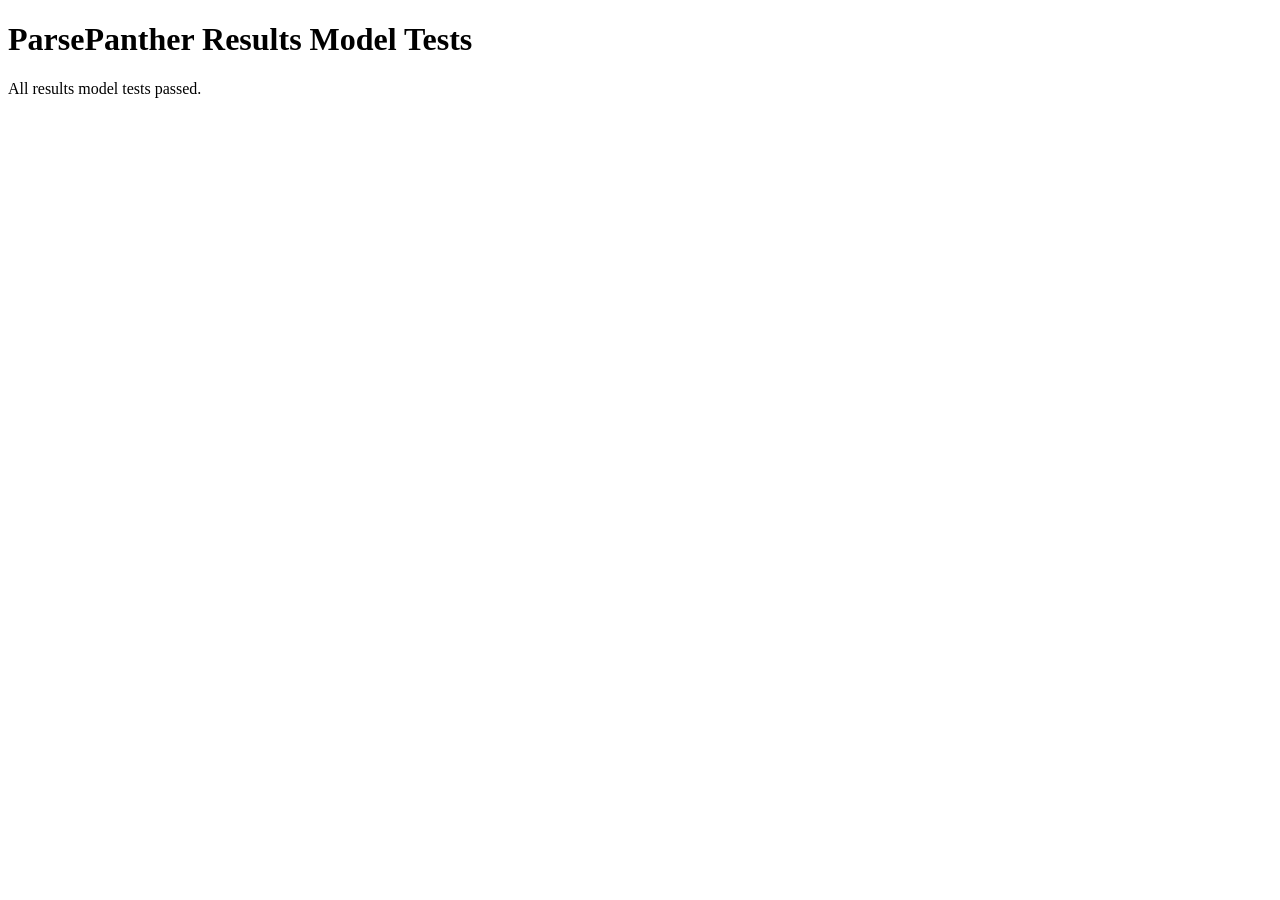
<file: tests/resultsModelTests.html>
<!doctype html>
<html lang="en">
<head>
  <meta charset="utf-8">
  <meta name="viewport" content="width=device-width, initial-scale=1">
  <title>ParsePanther Results Model Tests</title>
</head>
<body>
  <main>
    <h1>ParsePanther Results Model Tests</h1>
    <p id="testResults">Running results model tests...</p>
  </main>
  <script type="module" src="./resultsModelTests.js"></script>
</body>
</html>
</file>
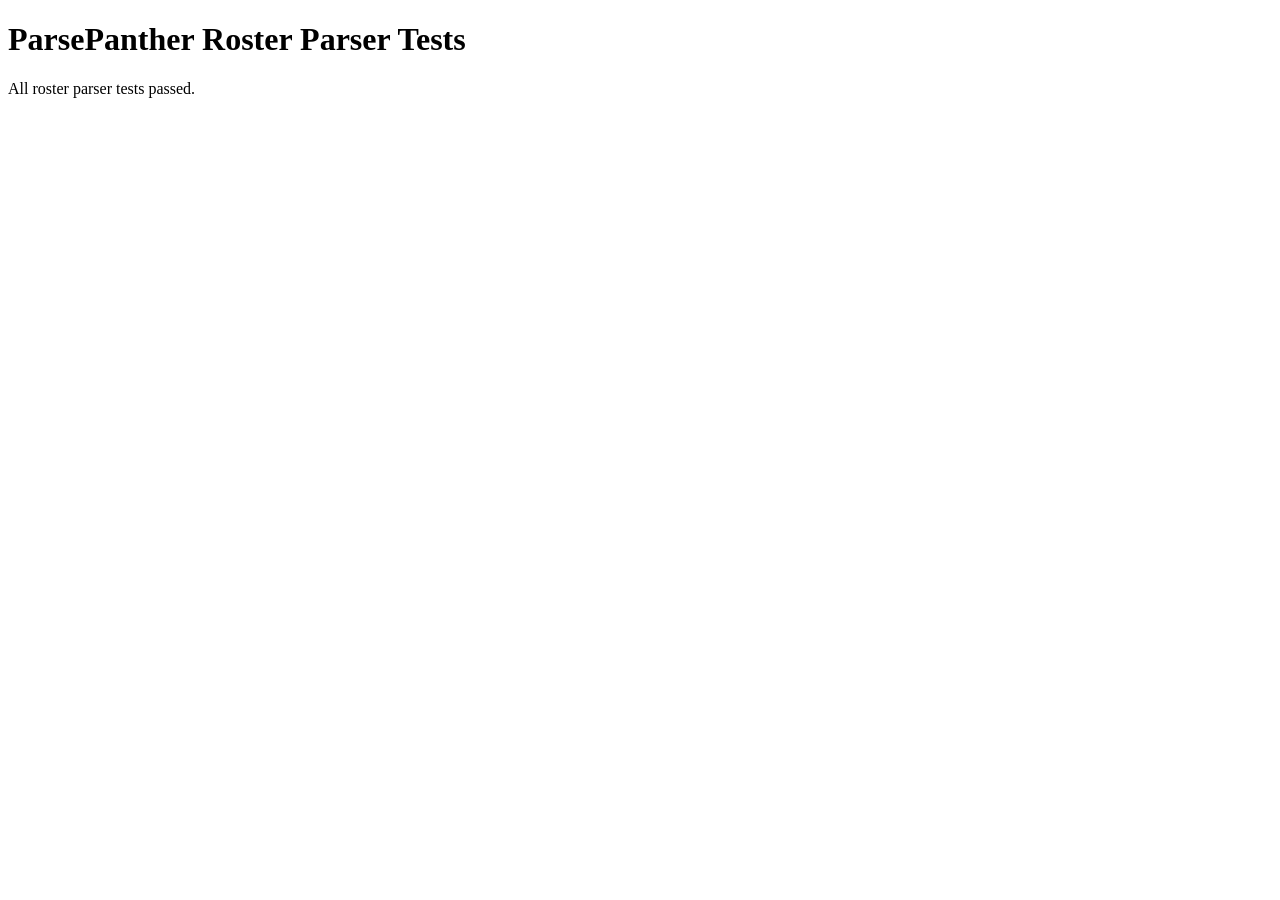
<file: tests/rosterParserTests.html>
<!doctype html>
<html lang="en">
<head>
  <meta charset="utf-8">
  <meta name="viewport" content="width=device-width, initial-scale=1">
  <title>ParsePanther Roster Parser Tests</title>
</head>
<body>
  <main>
    <h1>ParsePanther Roster Parser Tests</h1>
    <p id="testResults">Running roster parser tests...</p>
  </main>
  <script type="module" src="./rosterParserTests.js"></script>
</body>
</html>
</file>
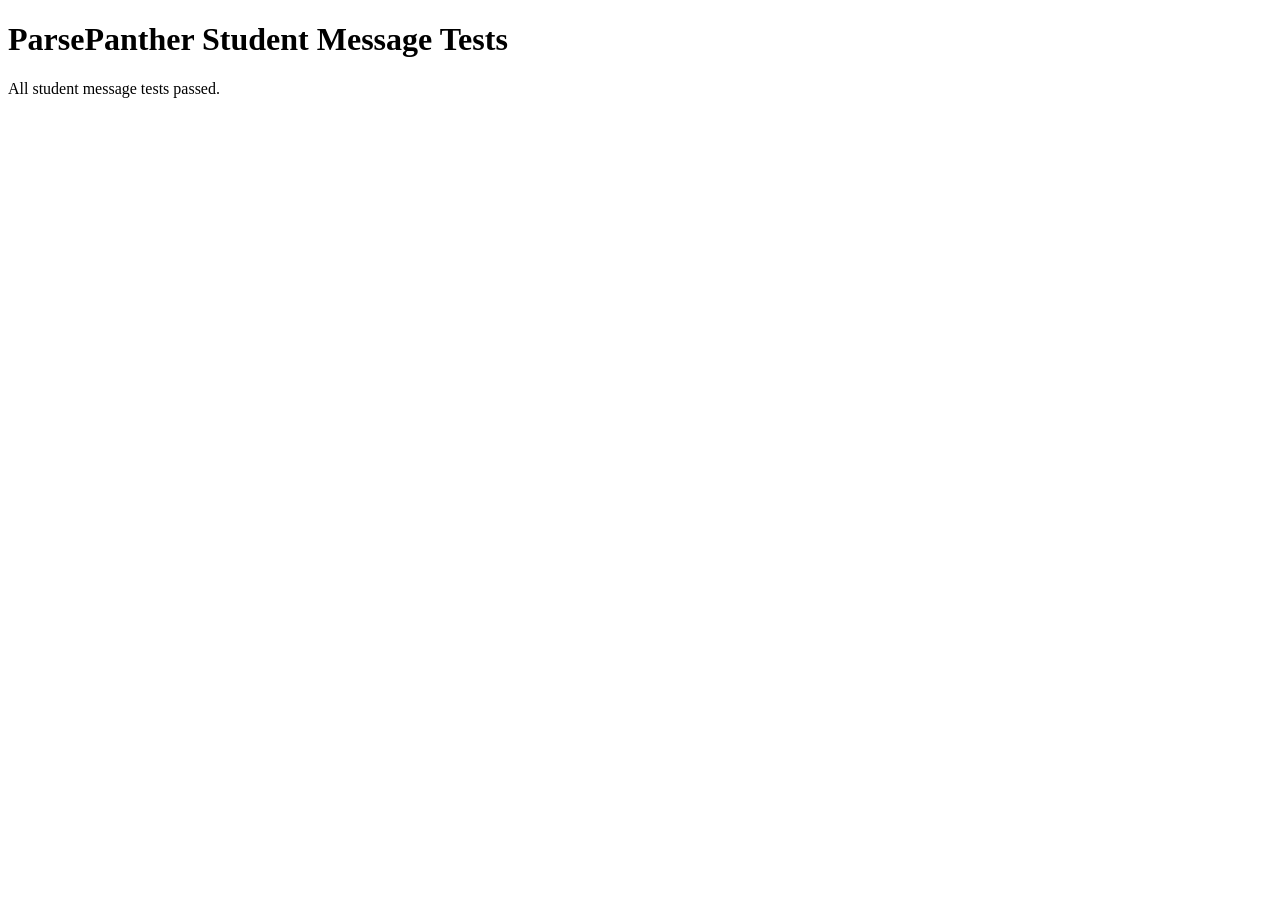
<file: tests/studentMessageTests.html>
<!doctype html>
<html lang="en">
<head>
  <meta charset="utf-8">
  <meta name="viewport" content="width=device-width, initial-scale=1">
  <title>ParsePanther Student Message Tests</title>
</head>
<body>
  <main>
    <h1>ParsePanther Student Message Tests</h1>
    <p id="testResults">Running student message tests...</p>
  </main>
  <script type="module" src="./studentMessageTests.js"></script>
</body>
</html>
</file>
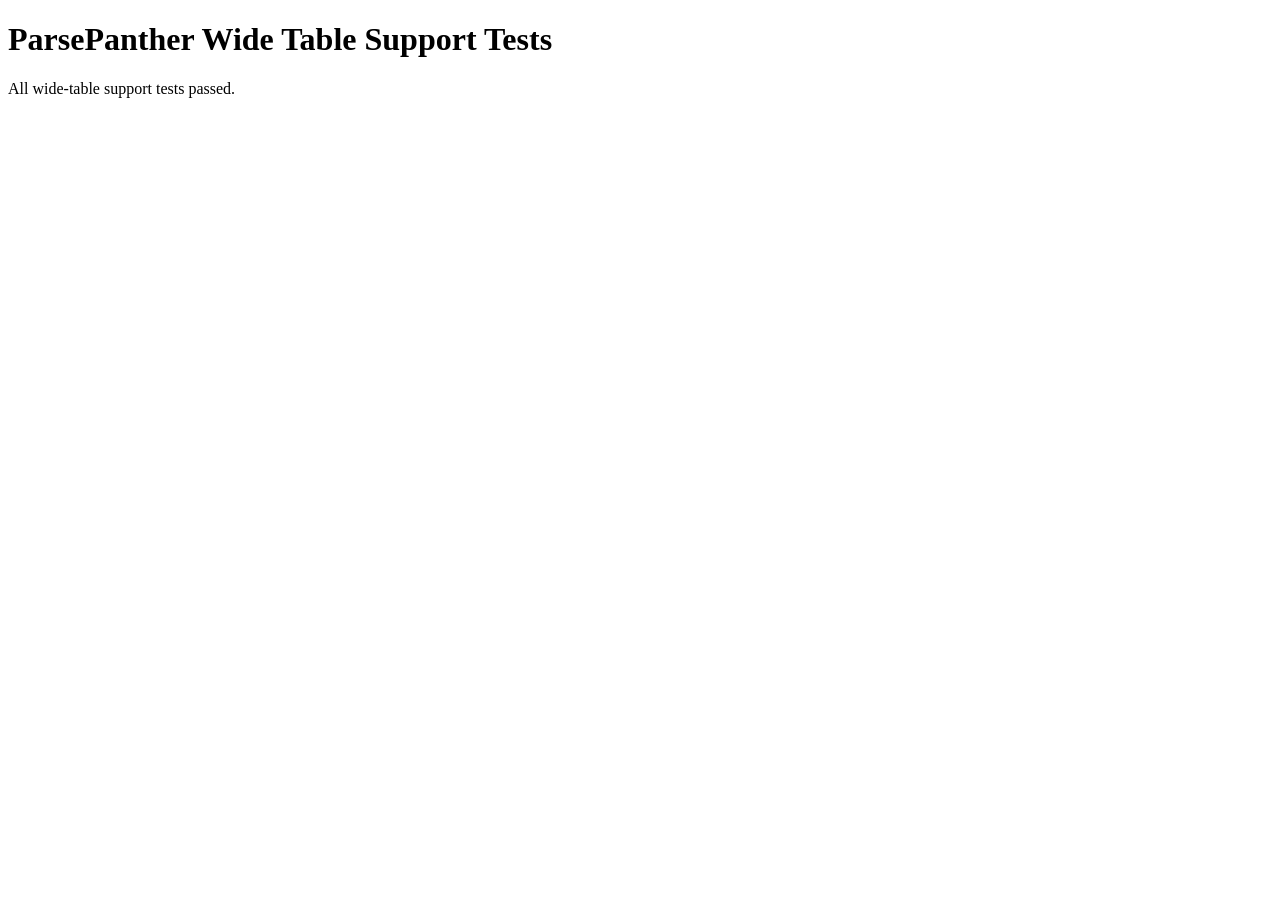
<file: tests/wideTableSupportTests.html>
<!doctype html>
<html lang="en">
<head>
  <meta charset="utf-8">
  <meta name="viewport" content="width=device-width, initial-scale=1">
  <title>ParsePanther Wide Table Support Tests</title>
</head>
<body>
  <main>
    <h1>ParsePanther Wide Table Support Tests</h1>
    <p id="testResults">Running wide-table support tests...</p>
  </main>
  <script type="module" src="./wideTableSupportTests.js"></script>
</body>
</html>
</file>
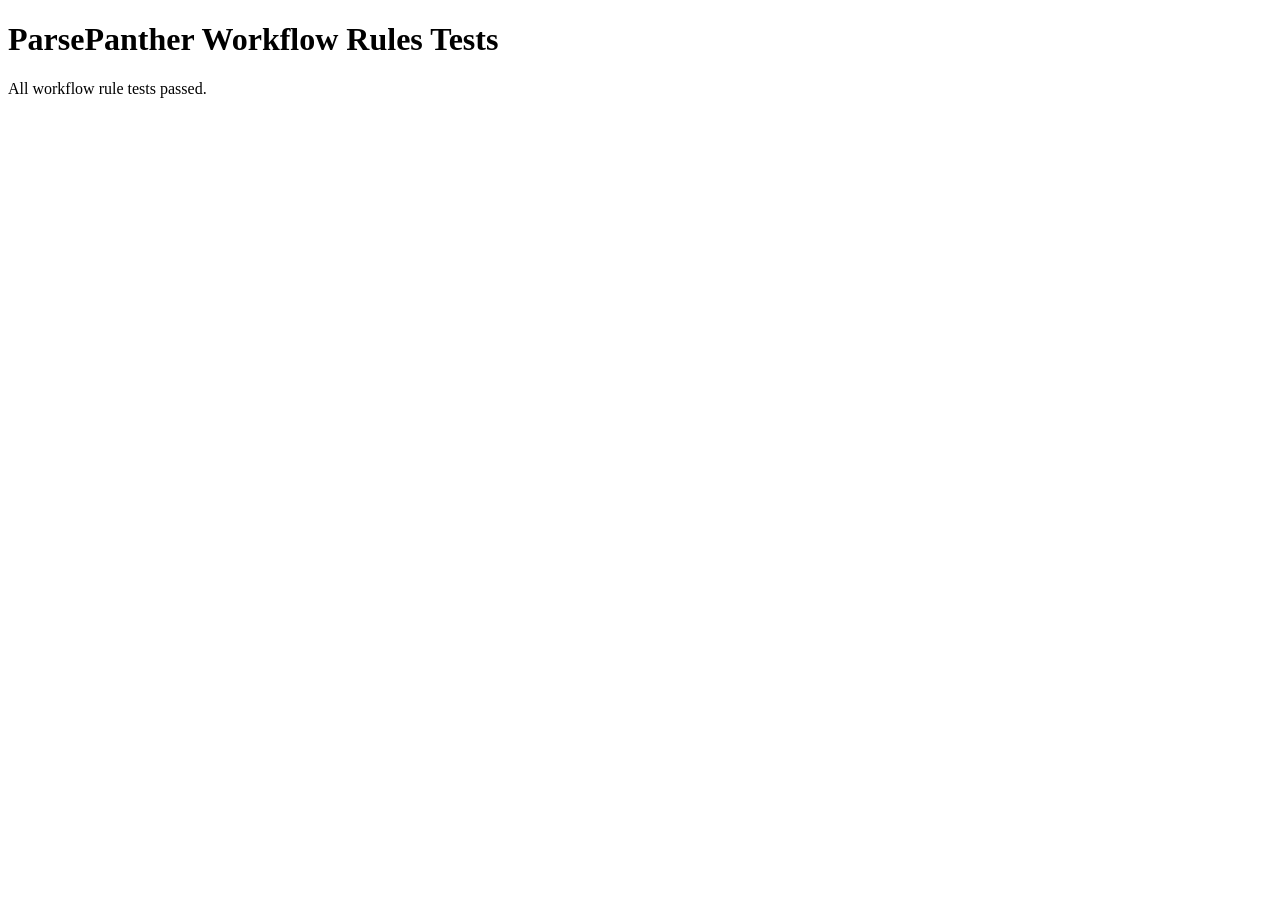
<file: tests/workflowRulesTests.html>
<!doctype html>
<html lang="en">
<head>
  <meta charset="utf-8">
  <meta name="viewport" content="width=device-width, initial-scale=1">
  <title>ParsePanther Workflow Rules Tests</title>
</head>
<body>
  <main>
    <h1>ParsePanther Workflow Rules Tests</h1>
    <p id="testResults">Running workflow rule tests...</p>
  </main>
  <script type="module" src="./workflowRulesTests.js"></script>
</body>
</html>
</file>
<file: styles.css>
:root {
  --lrccd-navy: #354458;
  --lrccd-blue: #286090;
  --lrccd-gold: #ffd700;
  --lrccd-gold-deep: #b98a00;
  --page-bg: #eef1f4;
  --surface: #ffffff;
  --surface-soft: #f7f9fb;
  --text: #243041;
  --muted: #667085;
  --border: #d8dee6;
  --border-strong: #c4ccd6;
  --success-bg: #e6f3e8;
  --success-text: #21652c;
  --danger-bg: #f7e5e5;
  --danger-text: #8d2d2d;
  --warning-bg: #fff5cf;
  --warning-text: #705600;
  --indirect-bg: #f1f3f6;
  --shadow: 0 8px 24px rgba(31, 45, 61, 0.08);
}

* {
  box-sizing: border-box;
}

html {
  scroll-behavior: smooth;
}

body {
  margin: 0;
  padding: 0 1rem;
  background: var(--page-bg);
  color: var(--text);
  font-family:
    Inter, ui-sans-serif, system-ui, -apple-system, BlinkMacSystemFont,
    "Segoe UI", sans-serif;
  line-height: 1.45;
}

button,
select,
textarea,
input {
  font: inherit;
}

.app-shell {
  width: min(100%, 1240px);
  margin: 1.25rem auto;
}

.app-header {
  display: flex;
  align-items: center;
  justify-content: space-between;
  gap: 2rem;
  padding: 1.25rem 1.5rem;
  color: #ffffff;
  background: var(--lrccd-navy);
  border-radius: 14px;
  box-shadow: var(--shadow);
}

.brand-block {
  display: flex;
  align-items: center;
  gap: 1rem;
  min-width: 0;
}

.brand-mark-wrap {
  display: grid;
  place-items: center;
  flex: 0 0 64px;
  width: 64px;
  height: 64px;
  padding: 0.4rem;
  background: #ffffff;
  border: 2px solid var(--lrccd-gold);
  border-radius: 14px;
}

.brand-mark {
  width: 100%;
  height: 100%;
  object-fit: contain;
  border-radius: 9px;
}

.brand-copy {
  min-width: 0;
}

.eyebrow,
.section-kicker,
.card-kicker {
  margin: 0 0 0.2rem;
  color: var(--lrccd-gold-deep);
  font-size: 0.74rem;
  font-weight: 800;
  letter-spacing: 0.08em;
  text-transform: uppercase;
}

.app-header .eyebrow {
  color: var(--lrccd-gold);
}

h1,
h2,
h3,
h4,
p {
  margin-top: 0;
}

h1,
h2,
h3,
h4 {
  line-height: 1.18;
}

h1 {
  margin-bottom: 0.35rem;
  font-size: clamp(1.55rem, 3vw, 2.25rem);
}

h2 {
  margin-bottom: 0.35rem;
  font-size: 1.45rem;
}

h3 {
  margin-bottom: 0.25rem;
  font-size: 1.05rem;
}

.app-subtitle,
.privacy-note {
  margin-bottom: 0;
  color: #e7ebef;
}

.app-subtitle {
  max-width: 48rem;
  font-size: 0.95rem;
}

.header-meta {
  display: flex;
  flex-direction: column;
  align-items: flex-end;
  gap: 0.65rem;
  flex: 0 0 min(22rem, 34%);
  text-align: right;
}

.build-badge {
  display: inline-flex;
  align-items: center;
  min-height: 2rem;
  padding: 0.32rem 0.7rem;
  color: var(--lrccd-navy);
  background: var(--lrccd-gold);
  border-radius: 999px;
  font-size: 0.8rem;
  font-weight: 800;
}

.privacy-note {
  font-size: 0.84rem;
}

.tabBar {
  display: flex;
  flex-wrap: wrap;
  gap: 0.35rem;
  margin: 0.8rem 0;
  padding: 0.35rem;
  background: var(--surface);
  border: 1px solid var(--border);
  border-radius: 12px;
  box-shadow: 0 3px 12px rgba(31, 45, 61, 0.04);
}

.tab-link {
  min-height: 2.6rem;
  padding: 0.55rem 0.9rem;
  color: var(--lrccd-navy);
  background: transparent;
  border: 0;
  border-bottom: 3px solid transparent;
  border-radius: 8px 8px 4px 4px;
  cursor: pointer;
  font-weight: 700;
}

.tab-link:hover {
  background: #f2f5f8;
}

.tab-link.active {
  color: var(--lrccd-navy);
  background: #fff9dc;
  border-bottom-color: var(--lrccd-gold-deep);
}

.tab-link:focus-visible,
.buttonPrimary:focus-visible,
.buttonSecondary:focus-visible,
select:focus-visible,
textarea:focus-visible,
input:focus-visible {
  outline: 3px solid var(--lrccd-gold);
  outline-offset: 2px;
}

main {
  color: var(--text);
}

main a {
  color: var(--lrccd-blue);
}

main a:hover {
  color: var(--lrccd-navy);
}

.tab-panel {
  display: none;
  margin-bottom: 1rem;
  padding: 1.25rem 1.4rem;
  background: var(--surface);
  border: 1px solid var(--border);
  border-radius: 12px;
  box-shadow: 0 4px 14px rgba(31, 45, 61, 0.05);
}

.tab-panel.active {
  display: block;
}

.tab-panel article > :last-child {
  margin-bottom: 0;
}

.workflow-note {
  padding: 0.75rem 0.9rem;
  color: #4f4200;
  background: #fff9dc;
  border-left: 4px solid var(--lrccd-gold-deep);
  border-radius: 6px;
}

.workspace {
  margin-top: 1rem;
}

.section-heading {
  display: flex;
  align-items: end;
  justify-content: space-between;
  gap: 1rem;
  margin: 0 0 0.75rem;
  padding: 0 0.2rem;
}

.section-heading p:last-child {
  margin-bottom: 0;
  color: var(--muted);
}

.data-fieldset {
  margin: 0;
  padding: 0;
  border: 0;
}

.data-grid {
  display: grid;
  grid-template-columns: minmax(280px, 0.9fr) minmax(0, 2fr);
  gap: 0.9rem;
  align-items: start;
}

.data-card,
.options-card,
.action-bar,
.results-card {
  background: var(--surface);
  border: 1px solid var(--border);
  border-radius: 12px;
  box-shadow: var(--shadow);
}

.data-card {
  min-width: 0;
  padding: 1rem;
}

.card-title-row {
  display: flex;
  align-items: flex-start;
  justify-content: space-between;
  gap: 0.75rem;
}

.card-title-row label {
  display: block;
}

.card-help,
.input-note,
.action-bar p {
  color: var(--muted);
}

.card-help {
  min-height: 2.6em;
  margin-bottom: 0.65rem;
  font-size: 0.9rem;
}

.input-note {
  margin: -0.25rem 0 0;
  font-size: 0.78rem;
}

textarea {
  display: block;
  width: 100%;
  min-height: 12rem;
  margin: 0 0 0.65rem;
  padding: 0.8rem;
  color: var(--text);
  background: #fbfcfd;
  border: 1px solid var(--border-strong);
  border-radius: 8px;
  resize: vertical;
  font-family: "Cascadia Mono", "SFMono-Regular", Consolas, monospace;
  font-size: 0.84rem;
  line-height: 1.4;
}

textarea:focus {
  border-color: var(--lrccd-blue);
}

.card-actions {
  display: flex;
  justify-content: flex-end;
  margin-top: 0.75rem;
}

.prerequisite-shell {
  position: relative;
  min-width: 0;
}

.prerequisite-grid {
  display: grid;
  grid-template-columns: repeat(2, minmax(0, 1fr));
  gap: 0.9rem;
}

.options-card {
  display: flex;
  align-items: center;
  justify-content: space-between;
  gap: 1.25rem;
  margin-bottom: 0.9rem;
  padding: 0.9rem 1rem;
}

.option-list {
  display: flex;
  flex-wrap: wrap;
  gap: 0.7rem;
}

.option-control {
  display: flex;
  align-items: flex-start;
  gap: 0.55rem;
  min-width: 14rem;
  padding: 0.55rem 0.7rem;
  background: var(--surface-soft);
  border: 1px solid var(--border);
  border-radius: 8px;
  cursor: pointer;
}

.option-control input {
  margin-top: 0.2rem;
  accent-color: var(--lrccd-blue);
}

.option-control span {
  display: flex;
  flex-direction: column;
  gap: 0.05rem;
}

.option-control small {
  color: var(--muted);
}

.tb_hidden {
  display: none;
}

.status-indicator {
  display: inline-flex;
  align-items: center;
  justify-content: center;
  max-width: 15rem;
  min-height: 1.8rem;
  padding: 0.25rem 0.6rem;
  border: 1px solid transparent;
  border-radius: 999px;
  font-size: 0.76rem;
  font-weight: 800;
  line-height: 1.2;
  text-align: center;
}

.status-indicator.status-good {
  color: var(--success-text);
  background: var(--success-bg);
  border-color: #bbdec1;
}

.status-indicator.status-bad {
  color: var(--danger-text);
  background: var(--danger-bg);
  border-color: #e3bcbc;
}

.status-indicator.status-default {
  color: #4d5968;
  background: #edf0f3;
  border-color: #d7dde4;
}

#disableUntilRosterAccepted.disabled {
  position: absolute;
  inset: 0;
  z-index: 3;
  display: flex;
  align-items: center;
  justify-content: center;
  padding: 1rem;
  background: rgba(238, 241, 244, 0.88);
  border: 1px dashed var(--border-strong);
  border-radius: 12px;
  backdrop-filter: blur(2px);
  pointer-events: all;
}

#overlayMessage {
  max-width: 22rem;
  padding: 0.8rem 1rem;
  color: var(--lrccd-navy);
  background: #ffffff;
  border: 1px solid var(--border);
  border-radius: 9px;
  box-shadow: 0 6px 18px rgba(31, 45, 61, 0.12);
  font-weight: 800;
  text-align: center;
}

.buttonPrimary,
.buttonSecondary {
  display: inline-flex;
  align-items: center;
  justify-content: center;
  min-height: 2.55rem;
  padding: 0.55rem 1rem;
  border-radius: 8px;
  cursor: pointer;
  font-weight: 800;
  transition:
    background-color 120ms ease,
    border-color 120ms ease,
    transform 120ms ease;
}

.buttonPrimary {
  color: #ffffff;
  background: var(--lrccd-blue);
  border: 1px solid var(--lrccd-blue);
}

.buttonPrimary:hover {
  background: var(--lrccd-navy);
  border-color: var(--lrccd-navy);
}

.buttonSecondary {
  color: var(--lrccd-navy);
  background: #ffffff;
  border: 1px solid var(--border-strong);
}

.buttonSecondary:hover {
  background: #f3f6f8;
  border-color: #aeb8c4;
}

.buttonPrimary:active,
.buttonSecondary:active {
  transform: translateY(1px);
}

.action-bar {
  display: flex;
  align-items: center;
  justify-content: space-between;
  gap: 1rem;
  margin-top: 0.9rem;
  padding: 1rem 1.1rem;
}

.action-bar h3,
.action-bar p {
  margin-bottom: 0;
}

.action-buttons {
  display: flex;
  flex-wrap: wrap;
  gap: 0.6rem;
  justify-content: flex-end;
}

#tableContainer {
  display: none;
  width: 100%;
  margin-top: 1rem;
}

.results-card {
  padding: 1rem;
}

#output {
  color: var(--text);
  background: var(--surface);
}

.outputHeader {
  display: flex;
  align-items: flex-start;
  justify-content: space-between;
  gap: 1rem;
  margin-bottom: 0.9rem;
  padding-bottom: 0.9rem;
  border-bottom: 1px solid var(--border);
}

.outputHeader h2,
.outputHeader p {
  margin-bottom: 0.2rem;
}

.result-eyebrow {
  margin-bottom: 0.2rem;
  color: var(--lrccd-gold-deep);
  font-size: 0.74rem;
  font-weight: 800;
  letter-spacing: 0.08em;
  text-transform: uppercase;
}

.result-meta {
  color: var(--muted);
  font-size: 0.9rem;
}

.result-count {
  flex: 0 0 auto;
  padding: 0.4rem 0.7rem;
  color: var(--lrccd-navy);
  background: #edf3f8;
  border: 1px solid #d6e0e9;
  border-radius: 999px;
  font-size: 0.8rem;
  font-weight: 800;
}

.outputTable {
  overflow-x: auto;
  border: 1px solid var(--border);
  border-radius: 10px;
}

.merged-table {
  width: 100%;
  min-width: 760px;
  border-collapse: collapse;
  background: #ffffff;
}

.merged-table th,
.merged-table td {
  padding: 0.55rem 0.6rem;
  border-right: 1px solid var(--border);
  border-bottom: 1px solid var(--border);
  vertical-align: middle;
}

.merged-table tr > :last-child {
  border-right: 0;
}

.merged-table tbody tr:last-child td {
  border-bottom: 0;
}

.merged-table th {
  color: #ffffff;
  background: var(--lrccd-navy);
  font-size: 0.82rem;
  text-align: center;
}

.merged-table th small {
  display: inline-block;
  margin-top: 0.15rem;
  color: #dce5ed;
  font-size: 0.75rem;
  font-weight: 600;
}

.merged-table .student-group-header {
  background: #40556f;
}

.merged-table .prerequisite-group-header {
  background: var(--lrccd-blue);
}

.merged-table .indirect-group-header {
  color: var(--lrccd-navy);
  background: #dfe5ec;
}

.merged-table .status-column-header {
  background: #40556f;
}

.merged-table td.center {
  text-align: center;
}

.merged-table td.left {
  text-align: left;
}

.checkmark {
  display: block;
  width: 100%;
  color: #176f2a;
  font-size: 1.05rem;
  font-weight: 900;
  text-align: center;
}

.not-complete {
  display: block;
  width: 100%;
  color: #667085;
  font-weight: 700;
  text-align: center;
}

.empty-results {
  margin: 0;
  padding: 1rem;
  color: var(--muted);
}

.no-courses-taken {
  background-color: #f2cece;
}

.all-courses-taken {
  background-color: #d8eadb;
}

.some-courses-taken .not-taken {
  background-color: #f2cece;
}

.some-courses-taken .taken {
  background-color: #d8eadb;
}

.student-info {
  background-color: #fff2b5;
}

.indirect-evidence {
  color: #566273;
  background-color: var(--indirect-bg) !important;
}

.indirect-evidence .checkmark {
  color: #68778a;
}

.status-cell {
  min-width: 11rem;
  font-size: 0.82rem;
  font-weight: 800;
}

.status-complete {
  color: var(--success-text);
  background: var(--success-bg) !important;
}

.status-missing {
  color: var(--danger-text);
  background: var(--danger-bg) !important;
}

.status-neutral {
  color: #566273;
  background: var(--indirect-bg) !important;
}

.download-bar {
  display: flex;
  align-items: center;
  justify-content: space-between;
  gap: 1rem;
  margin-top: 0.9rem;
  padding-top: 0.9rem;
  border-top: 1px solid var(--border);
}

.download-bar h3 {
  margin-bottom: 0;
}

.download-controls {
  display: flex;
  flex-wrap: wrap;
  gap: 0.55rem;
}

select {
  min-height: 2.55rem;
  padding: 0.45rem 2rem 0.45rem 0.7rem;
  color: var(--text);
  background: #ffffff;
  border: 1px solid var(--border-strong);
  border-radius: 8px;
}

.dialog {
  position: fixed;
  top: 50%;
  left: 50%;
  z-index: 1000;
  width: min(90vw, 42rem);
  max-height: 80vh;
  padding: 1.2rem;
  overflow-y: auto;
  color: var(--text);
  background: #ffffff;
  border: 1px solid var(--border-strong);
  border-radius: 12px;
  box-shadow: 0 18px 50px rgba(31, 45, 61, 0.24);
  opacity: 0;
  transform: translate(-50%, -50%);
  animation: fade-in 0.18s forwards;
}

.dialog-message {
  margin-bottom: 1rem;
}

.dialog-button {
  min-height: 2.5rem;
  padding: 0.5rem 0.9rem;
  margin-right: 0.45rem;
  color: #ffffff;
  background: var(--lrccd-blue);
  border: 1px solid var(--lrccd-blue);
  border-radius: 8px;
  cursor: pointer;
  font-weight: 800;
}

.dialog-button:hover {
  background: var(--lrccd-navy);
  border-color: var(--lrccd-navy);
}

.dialog-button:focus-visible {
  outline: 3px solid var(--lrccd-gold);
  outline-offset: 2px;
}

@keyframes fade-in {
  to {
    opacity: 1;
  }
}

footer {
  margin-top: 1rem;
  padding: 1rem 1.2rem;
  color: #e8edf2;
  background: var(--lrccd-navy);
  border-radius: 12px;
  font-size: 0.83rem;
}

footer p {
  margin-bottom: 0.3rem;
}

footer a {
  color: var(--lrccd-gold);
}

footer a:hover {
  color: #ffffff;
}

.back-to-top {
  display: inline-block;
  margin-bottom: 0.45rem;
  font-weight: 800;
}

.sr-only {
  position: absolute !important;
  width: 1px !important;
  height: 1px !important;
  padding: 0 !important;
  margin: -1px !important;
  overflow: hidden !important;
  clip: rect(0, 0, 0, 0) !important;
  white-space: nowrap !important;
  border: 0 !important;
}

.message-system-dialog {
  top: 50%;
  left: 50%;
  transform: translate(-50%, -50%);
}

@media (max-width: 980px) {
  .app-header {
    align-items: flex-start;
  }

  .header-meta {
    flex-basis: 18rem;
  }

  .data-grid {
    grid-template-columns: 1fr;
  }

  .prerequisite-grid {
    grid-template-columns: repeat(2, minmax(0, 1fr));
  }
}

@media (max-width: 760px) {
  body {
    padding: 0 0.55rem;
  }

  .app-shell {
    margin: 0.55rem auto;
  }

  .app-header,
  .action-bar,
  .download-bar,
  .options-card {
    align-items: stretch;
    flex-direction: column;
  }

  .header-meta {
    align-items: flex-start;
    flex: 0 0 auto;
    text-align: left;
  }

  .brand-mark-wrap {
    flex-basis: 54px;
    width: 54px;
    height: 54px;
  }

  .tabBar {
    display: grid;
    grid-template-columns: repeat(2, 1fr);
  }

  .tab-link {
    width: 100%;
  }

  .prerequisite-grid {
    grid-template-columns: 1fr;
  }

  .option-list {
    flex-direction: column;
  }

  .option-control {
    min-width: 0;
  }

  .action-buttons,
  .download-controls {
    justify-content: stretch;
  }

  .action-buttons > *,
  .download-controls > * {
    flex: 1 1 10rem;
  }

  .card-title-row {
    flex-direction: column;
  }

  .status-indicator {
    max-width: 100%;
  }

  .outputHeader {
    flex-direction: column;
  }
}

@media (prefers-reduced-motion: reduce) {
  html {
    scroll-behavior: auto;
  }

  *,
  *::before,
  *::after {
    animation-duration: 0.01ms !important;
    animation-iteration-count: 1 !important;
    transition-duration: 0.01ms !important;
  }
}


/* Results insights */
.results-summary {
  display: flex;
  flex-wrap: wrap;
  gap: 0.6rem;
  margin-bottom: 0.8rem;
}

.summary-stat {
  display: flex;
  align-items: baseline;
  gap: 0.4rem;
  min-width: 8.5rem;
  padding: 0.55rem 0.7rem;
  background: #f7f9fb;
  border: 1px solid var(--border);
  border-radius: 8px;
}

.summary-stat strong {
  color: var(--lrccd-navy);
  font-size: 1.15rem;
}

.summary-stat span {
  color: var(--muted);
  font-size: 0.78rem;
  font-weight: 700;
}

.summary-stat-neutral {
  background: var(--indirect-bg);
}

.results-toolbar {
  display: flex;
  align-items: center;
  justify-content: space-between;
  gap: 0.75rem;
  margin-bottom: 0.8rem;
}

.result-filters {
  display: flex;
  flex-wrap: wrap;
  gap: 0.4rem;
}

.result-filter-button,
.student-detail-button {
  min-height: 2.25rem;
  padding: 0.4rem 0.7rem;
  color: var(--lrccd-navy);
  background: #ffffff;
  border: 1px solid var(--border-strong);
  border-radius: 7px;
  cursor: pointer;
  font-weight: 750;
}

.result-filter-button span {
  display: inline-flex;
  align-items: center;
  justify-content: center;
  min-width: 1.45rem;
  min-height: 1.45rem;
  margin-left: 0.25rem;
  padding: 0 0.3rem;
  background: #edf1f5;
  border-radius: 999px;
  font-size: 0.72rem;
}

.result-filter-button[aria-pressed="true"] {
  color: #ffffff;
  background: var(--lrccd-blue);
  border-color: var(--lrccd-blue);
}

.result-filter-button[aria-pressed="true"] span {
  color: var(--lrccd-navy);
  background: #ffffff;
}

.result-filter-button:hover,
.student-detail-button:hover {
  background: #f2f5f8;
}

.result-filter-button[aria-pressed="true"]:hover {
  background: var(--lrccd-navy);
}

.result-filter-button:focus-visible,
.student-detail-button:focus-visible {
  outline: 3px solid var(--lrccd-gold);
  outline-offset: 2px;
}

.filter-status {
  margin: 0;
  color: var(--muted);
  font-size: 0.82rem;
  white-space: nowrap;
}

.merged-table .details-column-header {
  background: #40556f;
}

.details-cell {
  text-align: center;
  white-space: nowrap;
}

.student-detail-button {
  min-height: 2rem;
  padding: 0.3rem 0.6rem;
  font-size: 0.78rem;
}

.student-detail-overlay {
  position: fixed;
  inset: 0;
  z-index: 1200;
  display: grid;
  place-items: center;
  padding: 1rem;
  background: rgba(20, 30, 42, 0.62);
}

.student-detail-dialog {
  width: min(94vw, 46rem);
  max-height: 90vh;
  padding: 1.1rem;
  overflow-y: auto;
  color: var(--text);
  background: #ffffff;
  border: 1px solid var(--border-strong);
  border-radius: 12px;
  box-shadow: 0 24px 60px rgba(20, 30, 42, 0.3);
}

.student-detail-header {
  display: flex;
  align-items: flex-start;
  justify-content: space-between;
  gap: 1rem;
  padding-bottom: 0.8rem;
  border-bottom: 1px solid var(--border);
}

.student-detail-header h2 {
  margin-bottom: 0.2rem;
}

.student-detail-id,
.detail-help,
.detail-empty {
  margin-bottom: 0;
  color: var(--muted);
  font-size: 0.86rem;
}

.student-detail-section {
  padding: 0.9rem 0;
  border-bottom: 1px solid var(--border);
}

.student-detail-section:last-child {
  border-bottom: 0;
}

.student-detail-list {
  display: grid;
  gap: 0.45rem;
  margin: 0.55rem 0 0;
  padding: 0;
  list-style: none;
}

.student-detail-list li {
  display: flex;
  flex-direction: column;
  gap: 0.12rem;
  padding: 0.55rem 0.65rem;
  background: #f8fafb;
  border: 1px solid var(--border);
  border-radius: 7px;
}

.student-detail-list-neutral li {
  background: var(--indirect-bg);
}

.detail-complete {
  color: var(--success-text);
  font-size: 0.82rem;
}

.detail-missing {
  color: var(--danger-text);
  font-size: 0.82rem;
}

.detail-neutral {
  color: #5c6877;
  font-size: 0.82rem;
}

.student-message-text {
  min-height: 13rem;
  margin-top: 0.6rem;
  font-family: inherit;
  font-size: 0.9rem;
}

.student-message-actions {
  display: flex;
  align-items: center;
  gap: 0.7rem;
}

.copy-message-status {
  color: var(--muted);
  font-size: 0.82rem;
}

@media (max-width: 760px) {
  .results-toolbar {
    align-items: stretch;
    flex-direction: column;
  }

  .filter-status {
    white-space: normal;
  }

  .student-detail-header {
    flex-direction: column;
  }
}


/* Support diagnostics */
.support-shell {
  width: min(100%, 980px);
}

.support-main {
  margin-top: 0.9rem;
}

.support-card {
  padding: 1.15rem;
  background: var(--surface);
  border: 1px solid var(--border);
  border-radius: 12px;
  box-shadow: var(--shadow);
}

.support-card > :last-child {
  margin-bottom: 0;
}

.support-privacy-note {
  margin: 0.9rem 0;
  padding: 0.8rem 0.9rem;
  color: #3e4a59;
  background: #f6f8fa;
  border-left: 4px solid var(--lrccd-blue);
  border-radius: 7px;
}

.support-actions,
.support-footer-actions {
  display: flex;
  flex-wrap: wrap;
  align-items: center;
  gap: 0.55rem;
}

.support-actions {
  margin: 0.8rem 0 0.4rem;
}

.support-action-status {
  min-height: 1.3em;
  margin: 0 0 0.65rem;
  color: var(--muted);
  font-size: 0.84rem;
}

.support-report {
  width: 100%;
  max-height: 34rem;
  margin: 0;
  padding: 0.9rem;
  overflow: auto;
  color: #1f2937;
  background: #f8fafb;
  border: 1px solid var(--border-strong);
  border-radius: 8px;
  font-family: "Cascadia Mono", "SFMono-Regular", Consolas, monospace;
  font-size: 0.8rem;
  line-height: 1.45;
  white-space: pre-wrap;
  overflow-wrap: anywhere;
}

.support-footer-actions {
  justify-content: space-between;
  margin-top: 0.9rem;
}

.support-link-button {
  text-decoration: none;
}

.support-email-link {
  font-weight: 700;
}

@media (max-width: 620px) {
  .support-actions > *,
  .support-footer-actions > * {
    width: 100%;
    justify-content: center;
    text-align: center;
  }
}


/* Wide results tables */
.outputTable {
  position: relative;
  overflow-x: auto;
  overscroll-behavior-x: contain;
  scrollbar-gutter: stable;
  -webkit-overflow-scrolling: touch;
}

.outputTable:focus-visible {
  outline: 3px solid var(--lrccd-gold);
  outline-offset: 2px;
}

.merged-table {
  width: max-content;
  min-width: 100%;
}

.merged-table .course-column-header,
.merged-table .course-result-cell {
  min-width: 8.75rem;
}

.merged-table .course-column-header {
  white-space: nowrap;
}

.merged-table .student-id-column {
  position: sticky;
  left: 0;
  z-index: 2;
  width: 7.5rem;
  min-width: 7.5rem;
  max-width: 7.5rem;
}

.merged-table .student-name-column {
  position: sticky;
  left: 7.5rem;
  z-index: 2;
  width: 14rem;
  min-width: 14rem;
  max-width: 14rem;
  white-space: normal;
  overflow-wrap: anywhere;
  box-shadow: 2px 0 0 var(--border);
}

.merged-table thead .student-id-column,
.merged-table thead .student-name-column {
  z-index: 4;
  background: var(--lrccd-navy);
}

.merged-table tbody .student-id-column,
.merged-table tbody .student-name-column {
  background: #ffffff;
}

.merged-table tbody .student-id-column.student-info,
.merged-table tbody .student-name-column.student-info {
  background: #fff2b5;
}

.merged-table tbody tr.no-courses-taken > .student-id-column,
.merged-table tbody tr.no-courses-taken > .student-name-column {
  background: #f2cece;
}

.merged-table tbody tr.all-courses-taken > .student-id-column,
.merged-table tbody tr.all-courses-taken > .student-name-column {
  background: #d8eadb;
}

.wide-table-notice {
  display: flex;
  align-items: center;
  justify-content: space-between;
  gap: 0.75rem;
  margin-bottom: 0.55rem;
  padding: 0.55rem 0.65rem;
  color: #4d5968;
  background: #f7f9fb;
  border: 1px solid var(--border);
  border-radius: 8px;
  font-size: 0.82rem;
}

.wide-table-notice[hidden] {
  display: none;
}

.wide-table-actions {
  display: flex;
  flex: 0 0 auto;
  gap: 0.4rem;
}

.wide-table-scroll-button {
  min-height: 2.1rem;
  padding: 0.35rem 0.6rem;
  font-size: 0.78rem;
}

.wide-table-scroll-button:disabled {
  cursor: default;
  opacity: 0.45;
}

@media (max-width: 760px) {
  .merged-table .student-id-column {
    width: 6.5rem;
    min-width: 6.5rem;
    max-width: 6.5rem;
  }

  .merged-table .student-name-column {
    left: 6.5rem;
    width: 11rem;
    min-width: 11rem;
    max-width: 11rem;
  }

  .wide-table-notice {
    align-items: stretch;
    flex-direction: column;
  }

  .wide-table-actions {
    width: 100%;
  }

  .wide-table-scroll-button {
    flex: 1 1 0;
  }
}


/* Collapsible information panels */
.tab-panel.home-panel,
.tab-panel.info-page {
  margin-bottom: 1rem;
  padding: 0;
  background: transparent;
  border: 0;
  box-shadow: none;
}

.info-page > .section-heading {
  margin-top: 0.25rem;
}

.info-shade {
  margin-bottom: 0.8rem;
  background: var(--surface);
  border: 1px solid var(--border);
  border-radius: 12px;
  box-shadow: 0 3px 12px rgba(31, 45, 61, 0.04);
  overflow: hidden;
}

.info-shade > summary {
  display: flex;
  align-items: center;
  justify-content: space-between;
  gap: 1rem;
  min-height: 3rem;
  padding: 0.7rem 0.95rem;
  color: var(--lrccd-navy);
  background: var(--surface);
  cursor: pointer;
  list-style: none;
  user-select: none;
}

.info-shade > summary::-webkit-details-marker {
  display: none;
}

.info-shade > summary:hover {
  background: #f7f9fb;
}

.info-shade > summary:focus-visible {
  outline: 3px solid var(--lrccd-gold);
  outline-offset: -3px;
}

.info-shade > summary > span {
  display: flex;
  flex-direction: column;
  gap: 0.08rem;
}

.info-shade > summary strong {
  font-size: 0.95rem;
}

.info-shade > summary small {
  color: var(--muted);
  font-size: 0.78rem;
  font-weight: 600;
}

.info-shade > summary::after {
  content: "▾";
  flex: 0 0 auto;
  font-size: 1rem;
  transition: transform 140ms ease;
}

.info-shade[open] > summary {
  background: #fff9dc;
  border-bottom: 1px solid var(--border);
}

.info-shade[open] > summary::after {
  transform: rotate(180deg);
}

.info-shade-content {
  padding: 1rem 1.15rem 1.1rem;
}

.info-shade-content > :last-child {
  margin-bottom: 0;
}

.info-shade-content h3 {
  margin-top: 1rem;
}

.info-shade-content h3:first-child {
  margin-top: 0;
}

.about-links {
  display: flex;
  flex-wrap: wrap;
  gap: 0.35rem 0.6rem;
  align-items: center;
}

.version-history {
  max-height: 32rem;
  overflow-y: auto;
}

@media (max-width: 760px) {
  .about-links {
    align-items: flex-start;
    flex-direction: column;
  }

  .about-links span[aria-hidden="true"] {
    display: none;
  }
}
</file>
